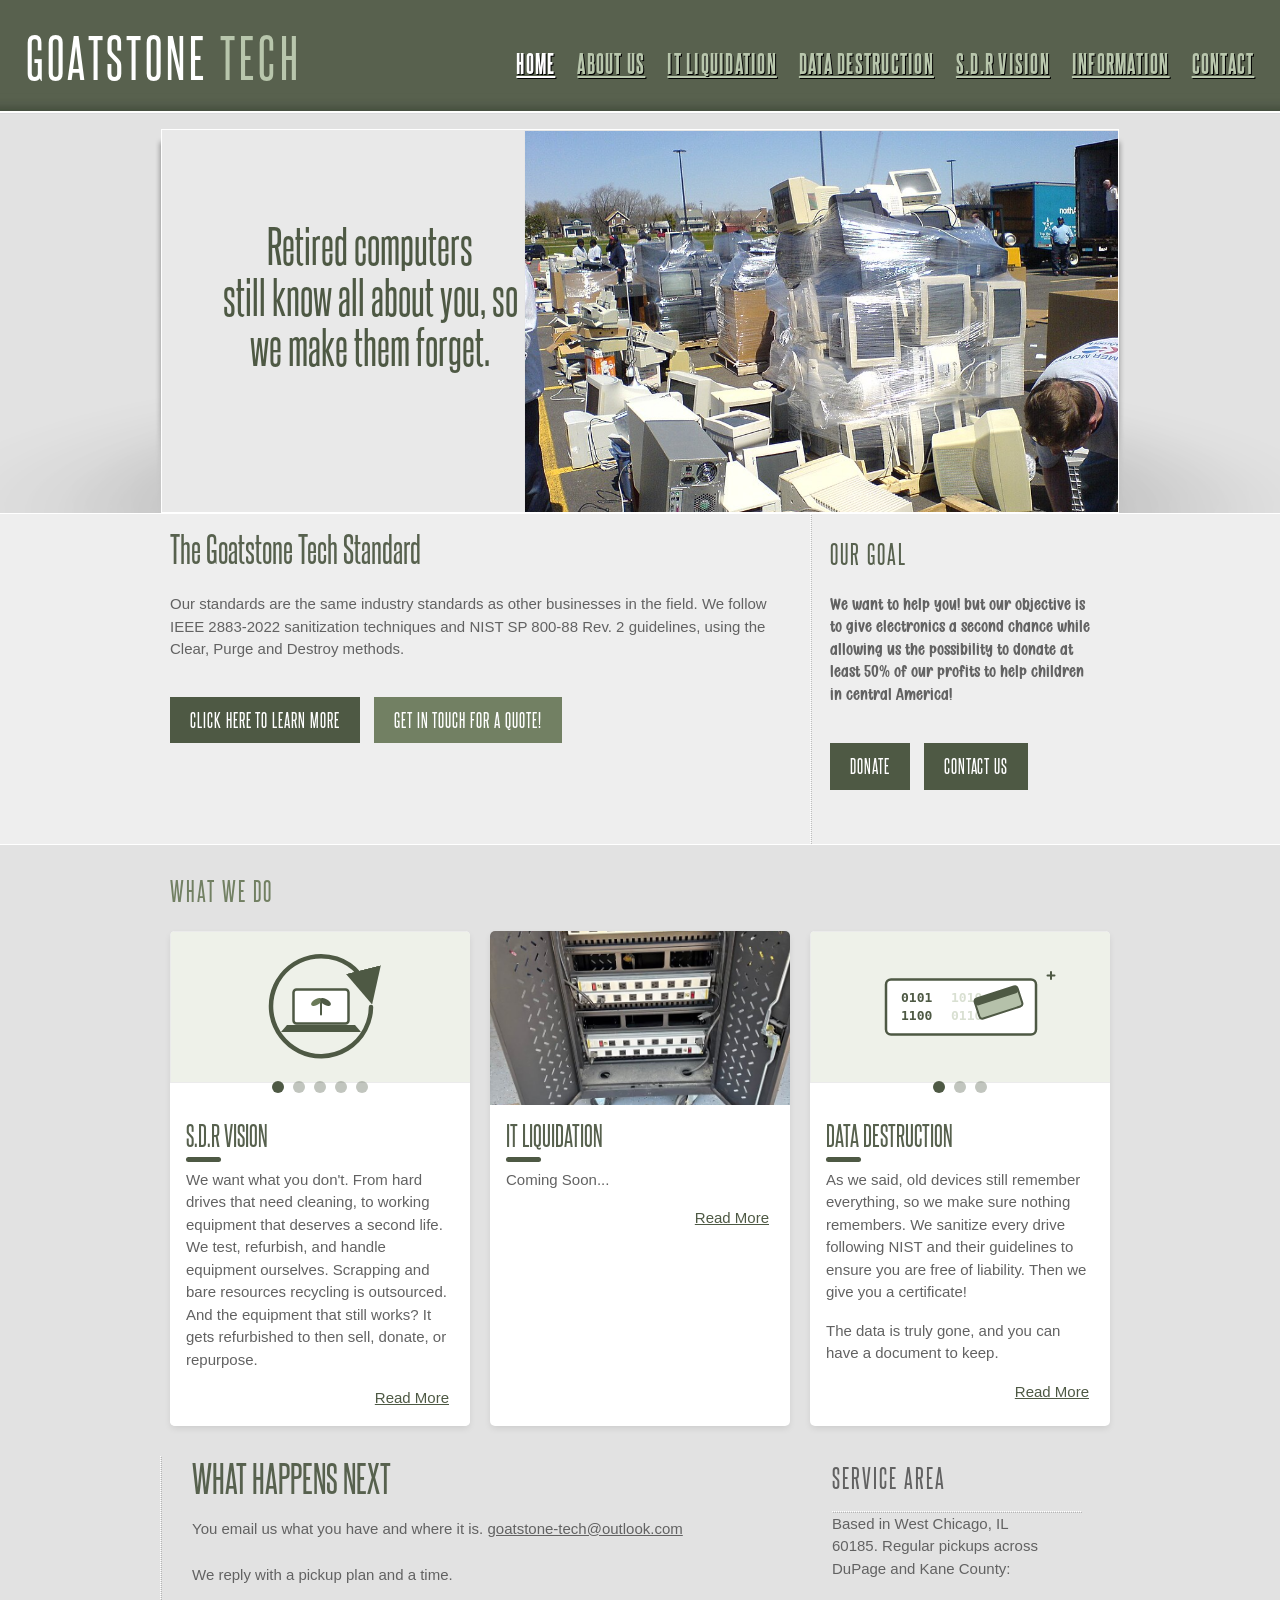
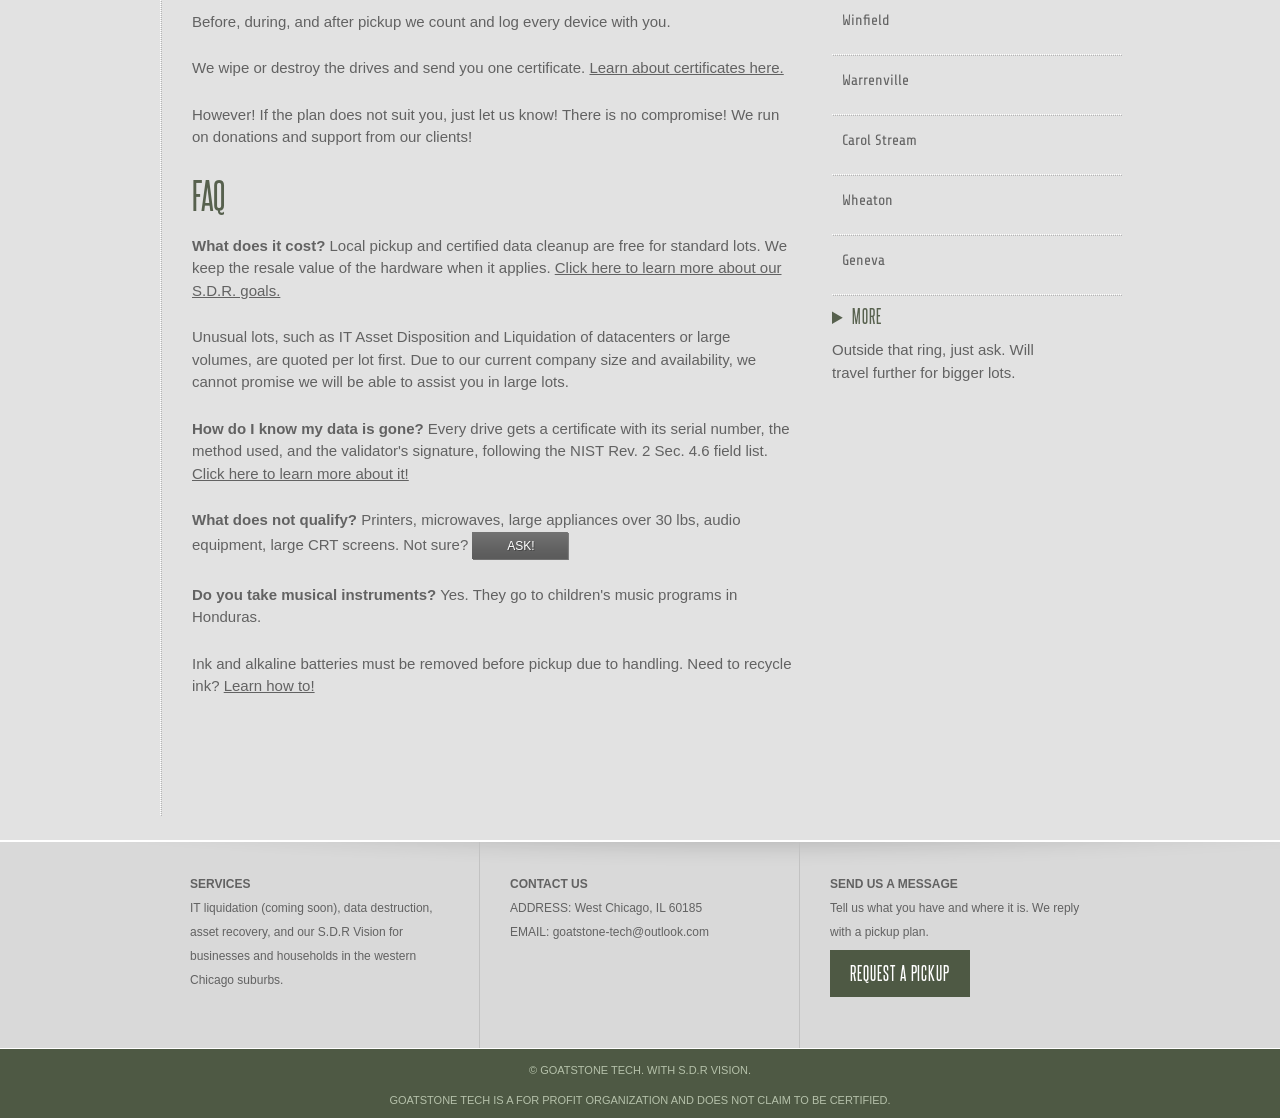
<file: index.html>
<!DOCTYPE HTML>
<html>
<head>
<meta charset="UTF-8">
<meta name="viewport" content="width=device-width, initial-scale=1">
<title>GOATSTONE TECH; free e-waste pickup and data destruction, West Chicago IL</title>
<link rel="stylesheet" href="assets/lawfirm.css" type="text/css">
<script src="assets/carousel.js" defer></script>
  <script src="assets/site.js" defer></script>
</head>
<body>
<div id="header">
  <div class="clearfix">
    <div class="logo"><a href="index.html">GOATSTONE <span>TECH</span></a></div>
    <ul class="navigation">
			<li class="active">
				<a href="index.html">Home</a>
			</li>
			<li>
				<a href="about-us.html">About Us</a>
			</li>
			<li>
				<a href="it-liquidation.html">IT Liquidation</a>
			</li>
			<li>
				<a href="data-destruction.html">Data Destruction</a>
			</li>
			<li>
				<a href="sdrvision.html">S.D.R Vision</a>
			</li>
			<li>
				<a href="information.html">Information</a>
			</li>
			<li>
				<a href="contact.html">Contact</a>
			</li>
    </ul>
  </div>
</div>
<div id="contents">
<div id="adbox">
  <div class="clearfix">
    <div class="carousel hero-carousel">
      <div class="slide active"><img src="assets/img/pile.jpg" alt="A pile of retired electronics awaiting pickup" height="382" width="594"></div>
      <div class="slide"><img src="assets/img/hdd.jpg" alt="Hard drives ready for certified data destruction" height="382" width="594"></div>
      <div class="slide"><img src="assets/img/ssd.jpg" alt="Solid state drives sanitized to NIST Rev. 2" height="382" width="594"></div>
      <div class="slide"><img src="assets/img/laptop.jpg" alt="Laptops tested and prepared for reuse" height="382" width="594"></div>
      <div class="slide"><img src="assets/img/recycle_bins.jpg" alt="Electronics sorted for responsible recycling" height="382" width="594"></div>
    </div>
    <div class="detail">
      <h1>Retired computers<br> still know all about you, so<br> we make them forget.</h1>
    </div>
  </div>
</div>
<div class="highlight">
  <div class="clearfix">
    <div class="testimonial">
      <h2>Our goal</h2>
      <p>We want to help you! but our objective is to give electronics a second chance while allowing us the possibility to donate at least 50% of our profits to help children in central America!</p>
      <p><a class="btn" href="donate.html">Donate</a> <a class="btn" href="contact.html">Contact us</a></p>
    </div>
    <h1>The Goatstone Tech Standard</h1>
    <p>Our standards are the same industry standards as other businesses in the field. We follow IEEE 2883-2022 sanitization techniques and NIST SP 800-88 Rev. 2 guidelines, using the Clear, Purge and Destroy methods.</p>
    <a class="btn" href="certificate-of-data-destruction.html">Click here to learn more</a>
    <a class="btn btn-light" href="contact.html">Get in touch for a quote!</a>
  </div>
</div>
<div class="featured">
  <h2>What We Do</h2>
  <div class="featured-cards">
    <article class="blog-card">
      <div class="meta">
        <div class="photo-carousel">
          <div class="carousel__track">
            <div class="carousel__slide"><img src="assets/img/sdr-loop.svg" alt="A laptop inside a circular arrow loop"></div>
            <div class="carousel__slide"><img src="assets/img/sdr-pillars.svg" alt="Sell, Donate, Reuse tiles"></div>
            <div class="carousel__slide"><img src="assets/img/sdr-sprout.svg" alt="A laptop with a plant growing from it"></div>
            <div class="carousel__slide"><img src="assets/img/sdr-gift.svg" alt="A heart rising from an open gift box"></div>
            <div class="carousel__slide"><img src="assets/img/sdr-before-after.svg" alt="An old laptop becomes a refurbished one"></div>
          </div>
          <button class="carousel__control carousel__control--backward" type="button" aria-label="Previous illustration"></button>
          <button class="carousel__control carousel__control--forward" type="button" aria-label="Next illustration"></button>
          <div class="carousel__indicators">
            <button class="carousel__indicator" type="button" aria-label="Illustration 1"></button>
            <button class="carousel__indicator" type="button" aria-label="Illustration 2"></button>
            <button class="carousel__indicator" type="button" aria-label="Illustration 3"></button>
            <button class="carousel__indicator" type="button" aria-label="Illustration 4"></button>
            <button class="carousel__indicator" type="button" aria-label="Illustration 5"></button>
          </div>
        </div>
      </div>
      <div class="description">
        <h1>S.D.R Vision</h1>
        <p>We want what you don't. From hard drives that need cleaning, to working equipment that deserves a second life. We test, refurbish, and handle equipment ourselves. Scrapping and bare resources recycling is outsourced. And the equipment that still works? It gets refurbished to then sell, donate, or repurpose.</p>
        <p class="read-more"><a href="sell-donate-reuse.html">Read More</a></p>
      </div>
    </article>
    <article class="blog-card">
      <div class="meta">
        <div class="photo" style="background-image:url(assets/img/charging-cart.jpg)"></div>
      </div>
      <div class="description">
        <h1>IT Liquidation</h1>
        <p>Coming Soon...</p>
        <p class="read-more"><a href="it-liquidation.html">Read More</a></p>
      </div>
    </article>
    <article class="blog-card">
      <div class="meta">
        <div class="photo-carousel">
          <div class="carousel__track">
            <div class="carousel__slide"><img src="assets/img/dd-erase.svg" alt="An eraser wiping binary data off a drive"></div>
            <div class="carousel__slide"><img src="assets/img/dd-certificate.svg" alt="A certificate with a seal next to a drive"></div>
            <div class="carousel__slide"><img src="assets/img/dd-methods.svg" alt="Three tiles for Clear, Purge, Destroy"></div>
          </div>
          <button class="carousel__control carousel__control--backward" type="button" aria-label="Previous illustration"></button>
          <button class="carousel__control carousel__control--forward" type="button" aria-label="Next illustration"></button>
          <div class="carousel__indicators">
            <button class="carousel__indicator" type="button" aria-label="Illustration 1"></button>
            <button class="carousel__indicator" type="button" aria-label="Illustration 2"></button>
            <button class="carousel__indicator" type="button" aria-label="Illustration 3"></button>
          </div>
        </div>
      </div>
      <div class="description">
        <h1>Data Destruction</h1>
        <p>As we said, old devices still remember everything, so we make sure nothing remembers. We sanitize every drive following NIST and their guidelines to ensure you are free of liability. Then we give you a certificate!</p>
        <p>The data is truly gone, and you can have a document to keep.</p>
        <p class="read-more"><a href="certificate-of-data-destruction.html">Read More</a></p>
      </div>
    </article>
  </div>
</div>
<div class="clearfix">
  <div class="main">
    <h1>What Happens Next</h1>
    <p>You email us what you have and where it is. <a href="contact.html">goatstone-tech@outlook.com</a></p>
    <p>We reply with a pickup plan and a time.</p>
    <p>Before, during, and after pickup we count and log every device with you.</p>
    <p>We wipe or destroy the drives and send you one certificate. <a href="certificate-of-data-destruction.html">Learn about certificates here.</a></p>
    <p>However! If the plan does not suit you, just let us know! There is no compromise! We run on donations and support from our clients!</p>
    <h1>FAQ</h1>
    <p><b>What does it cost?</b> Local pickup and certified data cleanup are free for standard lots. We keep the resale value of the hardware when it applies. <a href="sell-donate-reuse.html">Click here to learn more about our S.D.R. goals.</a></p>
    <p>Unusual lots, such as IT Asset Disposition and Liquidation of datacenters or large volumes, are quoted per lot first. Due to our current company size and availability, we cannot promise we will be able to assist you in large lots.</p>
    <p><b>How do I know my data is gone?</b> Every drive gets a certificate with its serial number, the method used, and the validator's signature, following the NIST Rev. 2 Sec. 4.6 field list. <a href="certificate-of-data-destruction.html">Click here to learn more about it!</a></p>
    <p><b>What does not qualify?</b> Printers, microwaves, large appliances over 30 lbs, audio equipment, large CRT screens. Not sure? <a class="ask-btn" href="contact.html">Ask!</a></p>
    <p><b>Do you take musical instruments?</b> Yes. They go to children's music programs in Honduras.</p>
    <p>Ink and alkaline batteries must be removed before pickup due to handling. Need to recycle ink? <a href="ink-recycling.html">Learn how to!</a></p>
  </div>
  <div class="sidebar">
    <div class="service-area">
      <h2>Service Area</h2>
      <p>Based in West Chicago, IL 60185. Regular pickups across DuPage and Kane County:</p>
      <ul class="service-list">
        <li>Winfield</li>
        <li>Warrenville</li>
        <li>Carol Stream</li>
        <li>Wheaton</li>
        <li>Geneva</li>
      </ul>
      <details class="more-list">
        <summary>More</summary>
        <ul>
          <li>Batavia</li>
          <li>St. Charles</li>
          <li>Glen Ellyn</li>
          <li>Bartlett</li>
          <li>Hanover Park</li>
          <li>Naperville</li>
          <li>Lombard</li>
          <li>Aurora</li>
          <li>Addison</li>
          <li>Downers Grove</li>
          <li>Elgin</li>
        </ul>
        <p><a class="btn" href="contact.html">Not named? Ask!</a></p>
      </details>
      <p>Outside that ring, just ask. Will travel further for bigger lots.</p>
    </div>
  </div>
</div>
</div>
<div id="footer">
  <div class="clearfix">
    <div class="section">
      <h4>Services</h4>
      <p>IT liquidation (coming soon), data destruction, asset recovery, and our S.D.R Vision for businesses and households in the western Chicago suburbs.</p>
    </div>
    <div class="section contact">
      <h4>Contact Us</h4>
      <p><span>Address:</span> West Chicago, IL 60185</p>
      <p><span>Email:</span> goatstone-tech@outlook.com</p>
    </div>
    <div class="section">
      <h4>Send Us a Message</h4>
      <p>Tell us what you have and where it is. We reply with a pickup plan.</p>
      <a href="contact.html" class="btn">Request a pickup</a>
    </div>
  </div>
  <div id="footnote">
    <div class="clearfix">
      <p>&copy; Goatstone Tech. With S.D.R Vision.<br>Goatstone Tech is a for profit organization and does not claim to be certified.</p>
    </div>
  </div>
</div>
</body>
</html>
</file>
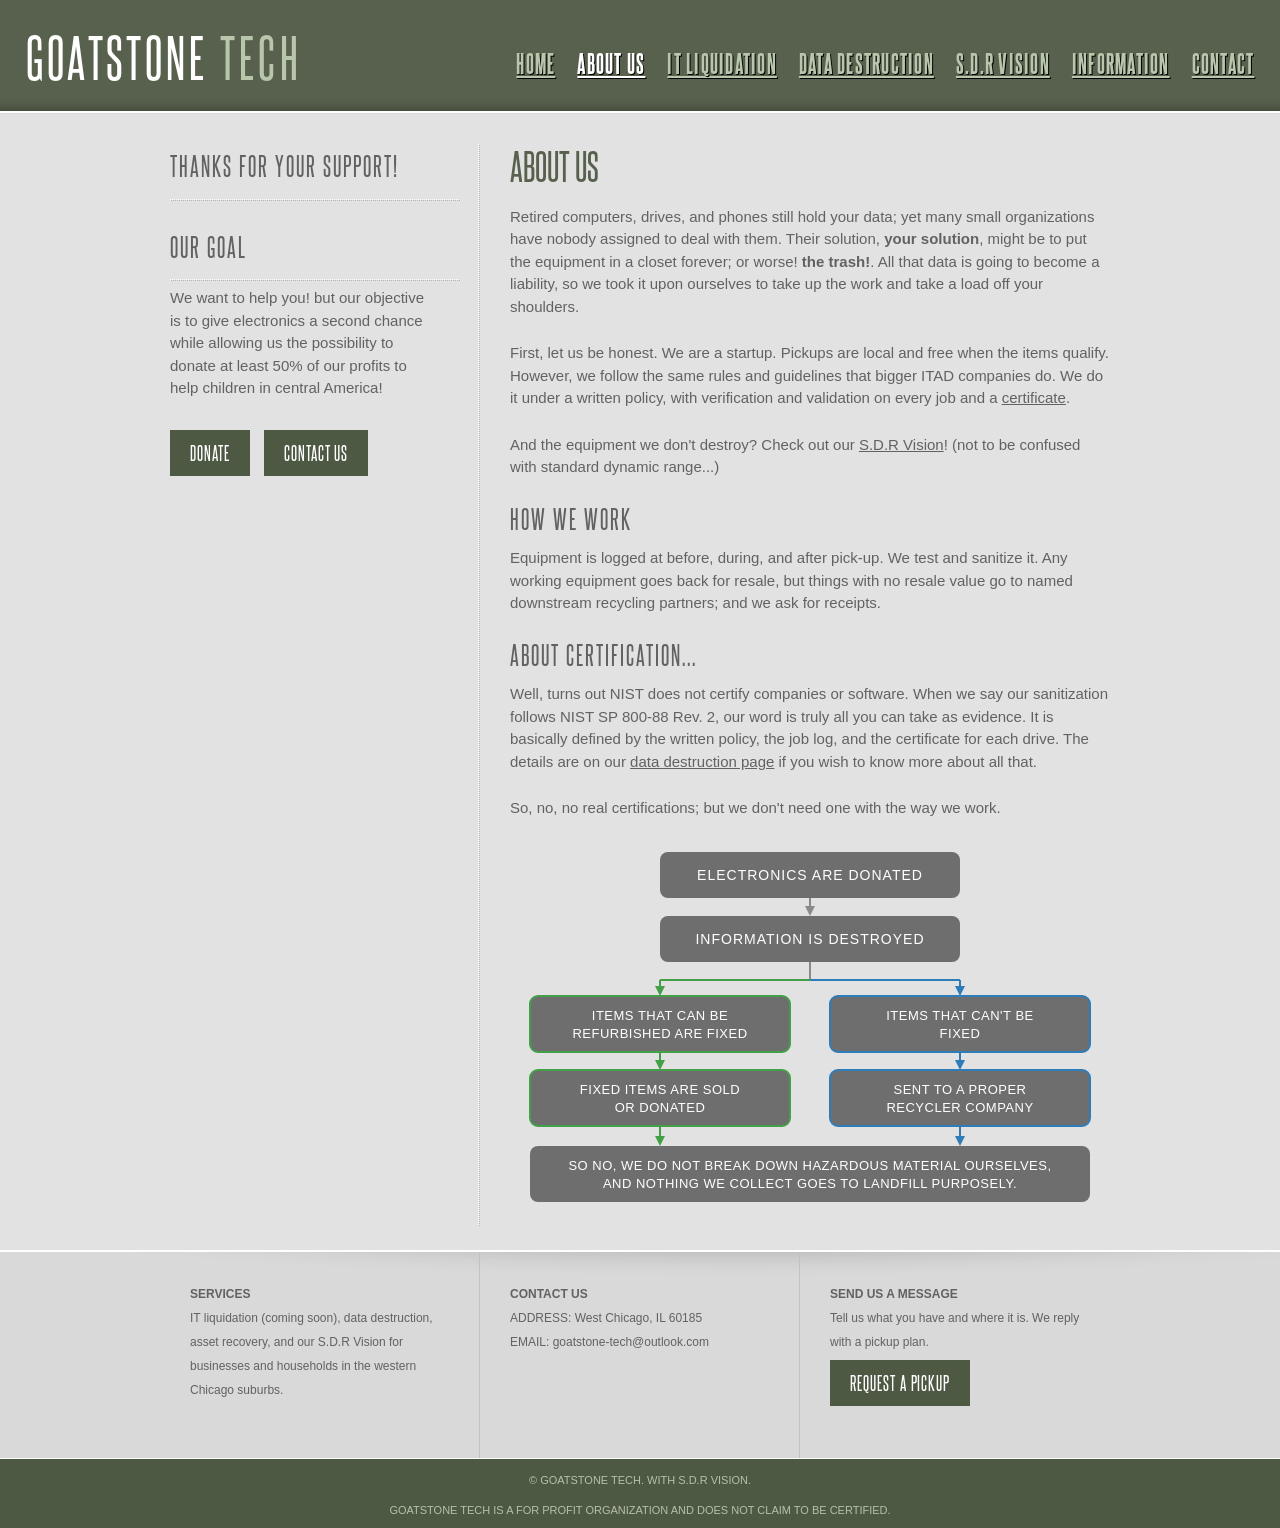
<file: about-us.html>
<!DOCTYPE HTML>
<html>
<head>
<meta charset="UTF-8">
<meta name="viewport" content="width=device-width, initial-scale=1">
<title>About us; GOATSTONE TECH</title>
<link rel="stylesheet" href="assets/lawfirm.css" type="text/css">
  <script src="assets/site.js" defer></script>
</head>
<body>
<div id="header">
  <div class="clearfix">
    <div class="logo"><a href="index.html">GOATSTONE <span>TECH</span></a></div>
    <ul class="navigation">
			<li>
				<a href="index.html">Home</a>
			</li>
			<li class="active">
				<a href="about-us.html">About Us</a>
			</li>
			<li>
				<a href="it-liquidation.html">IT Liquidation</a>
			</li>
			<li>
				<a href="data-destruction.html">Data Destruction</a>
			</li>
			<li>
				<a href="sdrvision.html">S.D.R Vision</a>
			</li>
			<li>
				<a href="information.html">Information</a>
			</li>
			<li>
				<a href="contact.html">Contact</a>
			</li>
    </ul>
  </div>
</div>
<div id="contents">
<div class="clearfix">
<div class="sidebar">
  <div>
    <h2>Thanks for your support!</h2>
  </div>
  <div>
    <h2>Our goal</h2>
    <p>We want to help you! but our objective is to give electronics a second chance while allowing us the possibility to donate at least 50% of our profits to help children in central America!</p>
    <p><a class="btn" href="donate.html">Donate</a> <a class="btn" href="contact.html">Contact us</a></p>
  </div>
</div>
<div class="main">
<h1>About Us</h1>
<p>Retired computers, drives, and phones still hold your data; yet many small organizations have nobody assigned to deal with them. Their solution, <b>your solution</b>, might be to put the equipment in a closet forever; or worse! <b>the trash!</b>. All that data is going to become a liability, so we took it upon ourselves to take up the work and take a load off your shoulders.</p>
<p>First, let us be honest. We are a startup. Pickups are local and free when the items qualify. However, we follow the same rules and guidelines that bigger ITAD companies do. We do it under a written policy, with verification and validation on every job and a <a href="certificate-of-data-destruction.html">certificate</a>.</p>
<p>And the equipment we don't destroy? Check out our <a href="sdrvision.html">S.D.R Vision</a>! (not to be confused with standard dynamic range...)</p>
<h2>How we work</h2>
<p>Equipment is logged at before, during, and after pick-up. We test and sanitize it. Any working equipment goes back for resale, but things with no resale value go to named downstream recycling partners; and we ask for receipts.</p>
<h2>About certification...</h2>
<p>Well, turns out NIST does not certify companies or software. When we say our sanitization follows NIST SP 800-88 Rev. 2, our word is truly all you can take as evidence. It is basically defined by the written policy, the job log, and the certificate for each drive. The details are on our <a href="data-destruction.html">data destruction page</a> if you wish to know more about all that.</p>
<p>So, no, no real certifications; but we don't need one with the way we work.</p>
<svg class="concept-map" viewBox="0 0 600 358" role="img" aria-label="Concept map: electronics are donated, information is destroyed, items that can be refurbished are fixed and then sold or donated, items that cannot be fixed go to a proper recycler. So no, we do not break down hazardous material ourselves, and nothing we collect goes to landfill purposely.">
  <defs>
    <marker id="arrow-gray" markerWidth="10" markerHeight="10" refX="8" refY="5" orient="auto" markerUnits="userSpaceOnUse">
      <path d="M0,0 L10,5 L0,10 z" fill="#8a8a8a"/>
    </marker>
    <marker id="arrow-green" markerWidth="10" markerHeight="10" refX="8" refY="5" orient="auto" markerUnits="userSpaceOnUse">
      <path d="M0,0 L10,5 L0,10 z" fill="#43a047"/>
    </marker>
    <marker id="arrow-blue" markerWidth="10" markerHeight="10" refX="8" refY="5" orient="auto" markerUnits="userSpaceOnUse">
      <path d="M0,0 L10,5 L0,10 z" fill="#2e7cb8"/>
    </marker>
  </defs>
  <rect x="150" y="8" width="300" height="46" rx="8" fill="#6e6e6e"/>
  <text x="300" y="36" text-anchor="middle" fill="#ffffff" font-family="Arial, Helvetica, sans-serif" font-size="14" letter-spacing="1">ELECTRONICS ARE DONATED</text>
  <line x1="300" y1="54" x2="300" y2="70" stroke="#8a8a8a" stroke-width="2" marker-end="url(#arrow-gray)"/>
  <rect x="150" y="72" width="300" height="46" rx="8" fill="#6e6e6e"/>
  <text x="300" y="100" text-anchor="middle" fill="#ffffff" font-family="Arial, Helvetica, sans-serif" font-size="14" letter-spacing="1">INFORMATION IS DESTROYED</text>
  <line x1="300" y1="118" x2="300" y2="136" stroke="#8a8a8a" stroke-width="2"/>
  <line x1="300" y1="136" x2="150" y2="136" stroke="#43a047" stroke-width="2"/>
  <line x1="150" y1="136" x2="150" y2="150" stroke="#43a047" stroke-width="2" marker-end="url(#arrow-green)"/>
  <line x1="300" y1="136" x2="450" y2="136" stroke="#2e7cb8" stroke-width="2"/>
  <line x1="450" y1="136" x2="450" y2="150" stroke="#2e7cb8" stroke-width="2" marker-end="url(#arrow-blue)"/>
  <rect x="20" y="152" width="260" height="56" rx="8" fill="#6e6e6e" stroke="#43a047" stroke-width="2"/>
  <text x="150" y="176" text-anchor="middle" fill="#ffffff" font-family="Arial, Helvetica, sans-serif" font-size="13" letter-spacing="0.5">ITEMS THAT CAN BE</text>
  <text x="150" y="194" text-anchor="middle" fill="#ffffff" font-family="Arial, Helvetica, sans-serif" font-size="13" letter-spacing="0.5">REFURBISHED ARE FIXED</text>
  <rect x="320" y="152" width="260" height="56" rx="8" fill="#6e6e6e" stroke="#2e7cb8" stroke-width="2"/>
  <text x="450" y="176" text-anchor="middle" fill="#ffffff" font-family="Arial, Helvetica, sans-serif" font-size="13" letter-spacing="0.5">ITEMS THAT CAN'T BE</text>
  <text x="450" y="194" text-anchor="middle" fill="#ffffff" font-family="Arial, Helvetica, sans-serif" font-size="13" letter-spacing="0.5">FIXED</text>
  <line x1="150" y1="208" x2="150" y2="224" stroke="#43a047" stroke-width="2" marker-end="url(#arrow-green)"/>
  <line x1="450" y1="208" x2="450" y2="224" stroke="#2e7cb8" stroke-width="2" marker-end="url(#arrow-blue)"/>
  <rect x="20" y="226" width="260" height="56" rx="8" fill="#6e6e6e" stroke="#43a047" stroke-width="2"/>
  <text x="150" y="250" text-anchor="middle" fill="#ffffff" font-family="Arial, Helvetica, sans-serif" font-size="13" letter-spacing="0.5">FIXED ITEMS ARE SOLD</text>
  <text x="150" y="268" text-anchor="middle" fill="#ffffff" font-family="Arial, Helvetica, sans-serif" font-size="13" letter-spacing="0.5">OR DONATED</text>
  <rect x="320" y="226" width="260" height="56" rx="8" fill="#6e6e6e" stroke="#2e7cb8" stroke-width="2"/>
  <text x="450" y="250" text-anchor="middle" fill="#ffffff" font-family="Arial, Helvetica, sans-serif" font-size="13" letter-spacing="0.5">SENT TO A PROPER</text>
  <text x="450" y="268" text-anchor="middle" fill="#ffffff" font-family="Arial, Helvetica, sans-serif" font-size="13" letter-spacing="0.5">RECYCLER COMPANY</text>
  <line x1="150" y1="282" x2="150" y2="300" stroke="#43a047" stroke-width="2" marker-end="url(#arrow-green)"/>
  <line x1="450" y1="282" x2="450" y2="300" stroke="#2e7cb8" stroke-width="2" marker-end="url(#arrow-blue)"/>
  <rect x="20" y="302" width="560" height="56" rx="8" fill="#6e6e6e"/>
  <text x="300" y="326" text-anchor="middle" fill="#ffffff" font-family="Arial, Helvetica, sans-serif" font-size="13" letter-spacing="0.5">SO NO, WE DO NOT BREAK DOWN HAZARDOUS MATERIAL OURSELVES,</text>
  <text x="300" y="344" text-anchor="middle" fill="#ffffff" font-family="Arial, Helvetica, sans-serif" font-size="13" letter-spacing="0.5">AND NOTHING WE COLLECT GOES TO LANDFILL PURPOSELY.</text>
</svg>
</div>
</div>
</div>
<div id="footer">
  <div class="clearfix">
    <div class="section">
      <h4>Services</h4>
      <p>IT liquidation (coming soon), data destruction, asset recovery, and our S.D.R Vision for businesses and households in the western Chicago suburbs.</p>
    </div>
    <div class="section contact">
      <h4>Contact Us</h4>
      <p><span>Address:</span> West Chicago, IL 60185</p>
      <p><span>Email:</span> goatstone-tech@outlook.com</p>
    </div>
    <div class="section">
      <h4>Send Us a Message</h4>
      <p>Tell us what you have and where it is. We reply with a pickup plan.</p>
      <a href="contact.html" class="btn">Request a pickup</a>
    </div>
  </div>
  <div id="footnote">
    <div class="clearfix">
      <p>&copy; Goatstone Tech. With S.D.R Vision.<br>Goatstone Tech is a for profit organization and does not claim to be certified.</p>
    </div>
  </div>
</div>
</body>
</html>
</file>
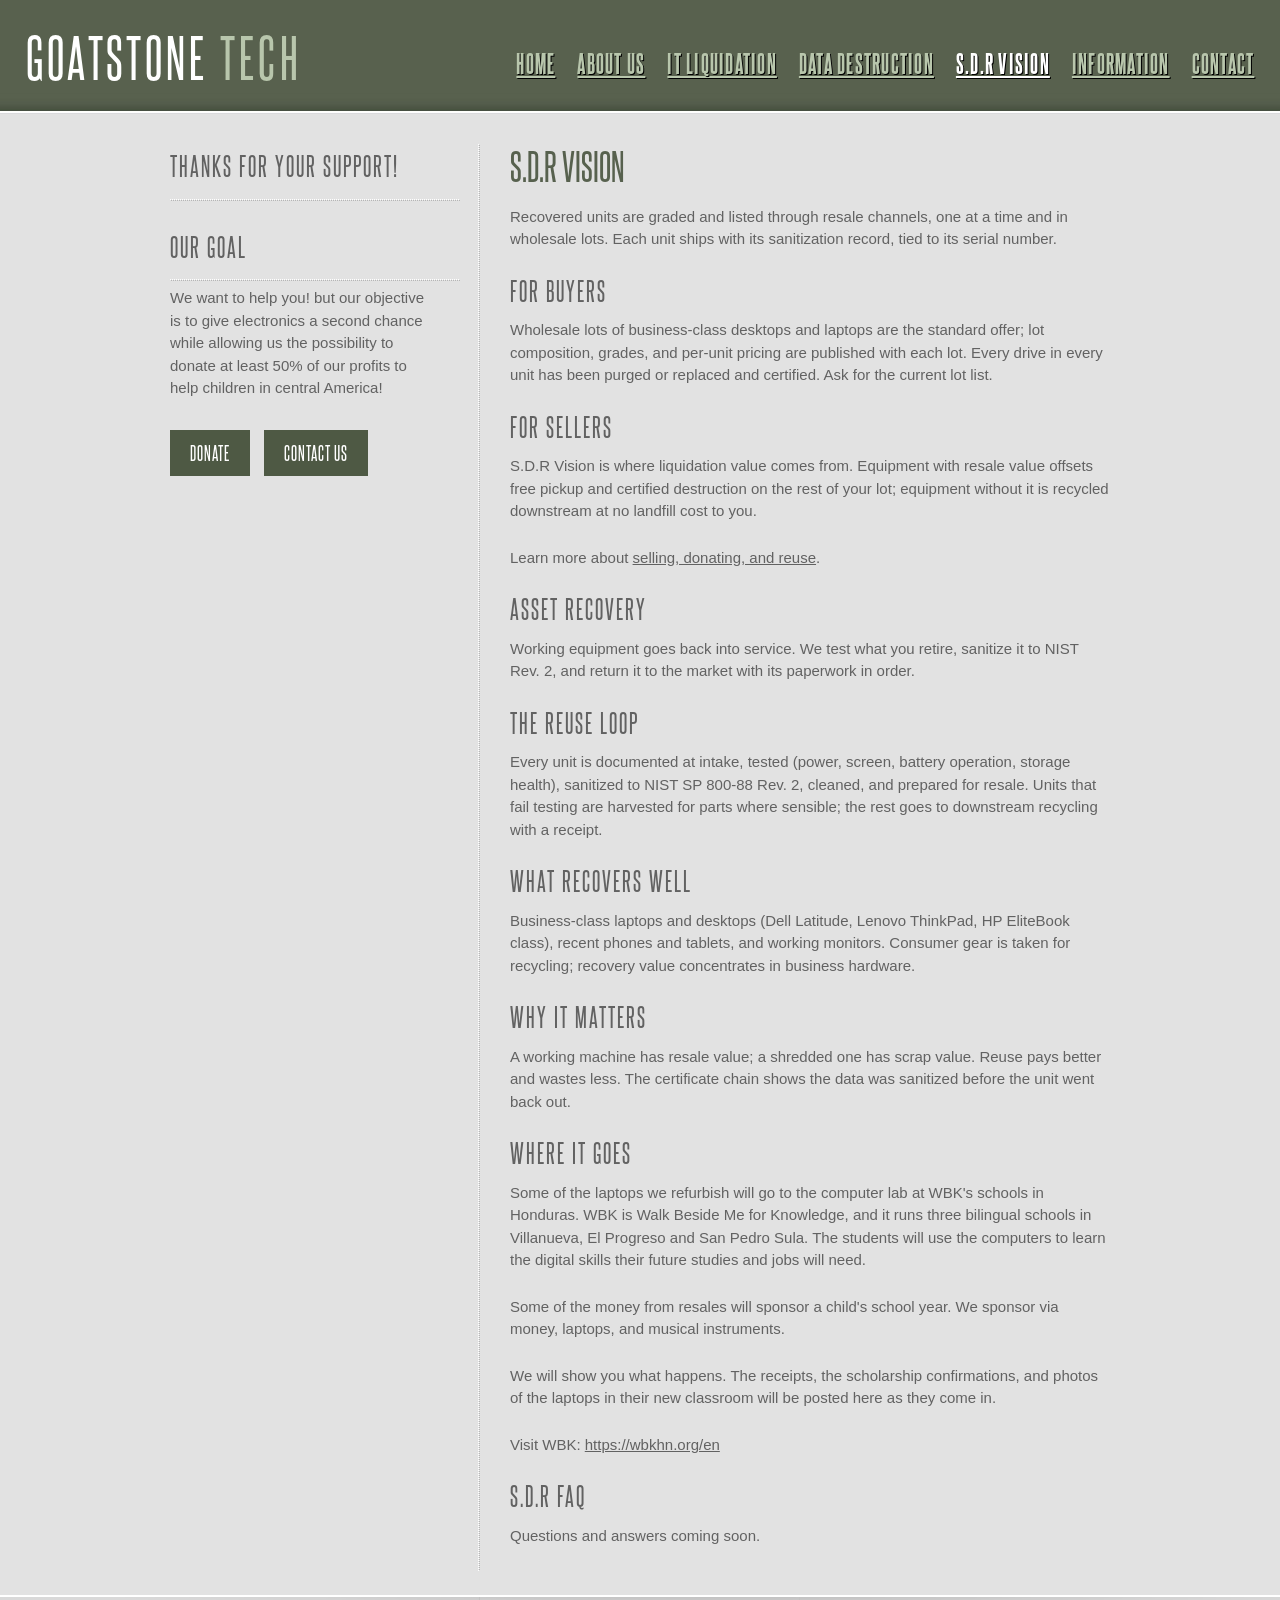
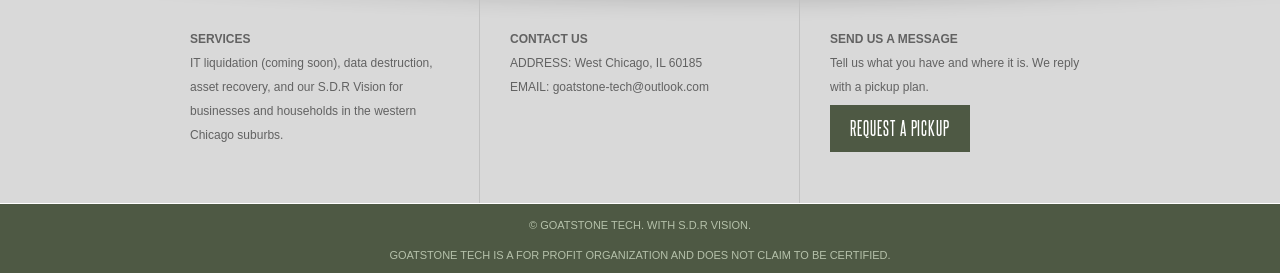
<file: asset-recovery.html>
<!DOCTYPE HTML>
<html>
<head>
<meta charset="UTF-8">
<meta name="viewport" content="width=device-width, initial-scale=1">
<title>S.D.R Vision; GOATSTONE TECH</title>
<meta http-equiv="refresh" content="0; url=sdrvision.html">
<link rel="canonical" href="sdrvision.html">
</head>
<body>
<p>Asset Recovery has merged into <a href="sdrvision.html">S.D.R Vision</a>.</p>
</body>
</html>
</file>
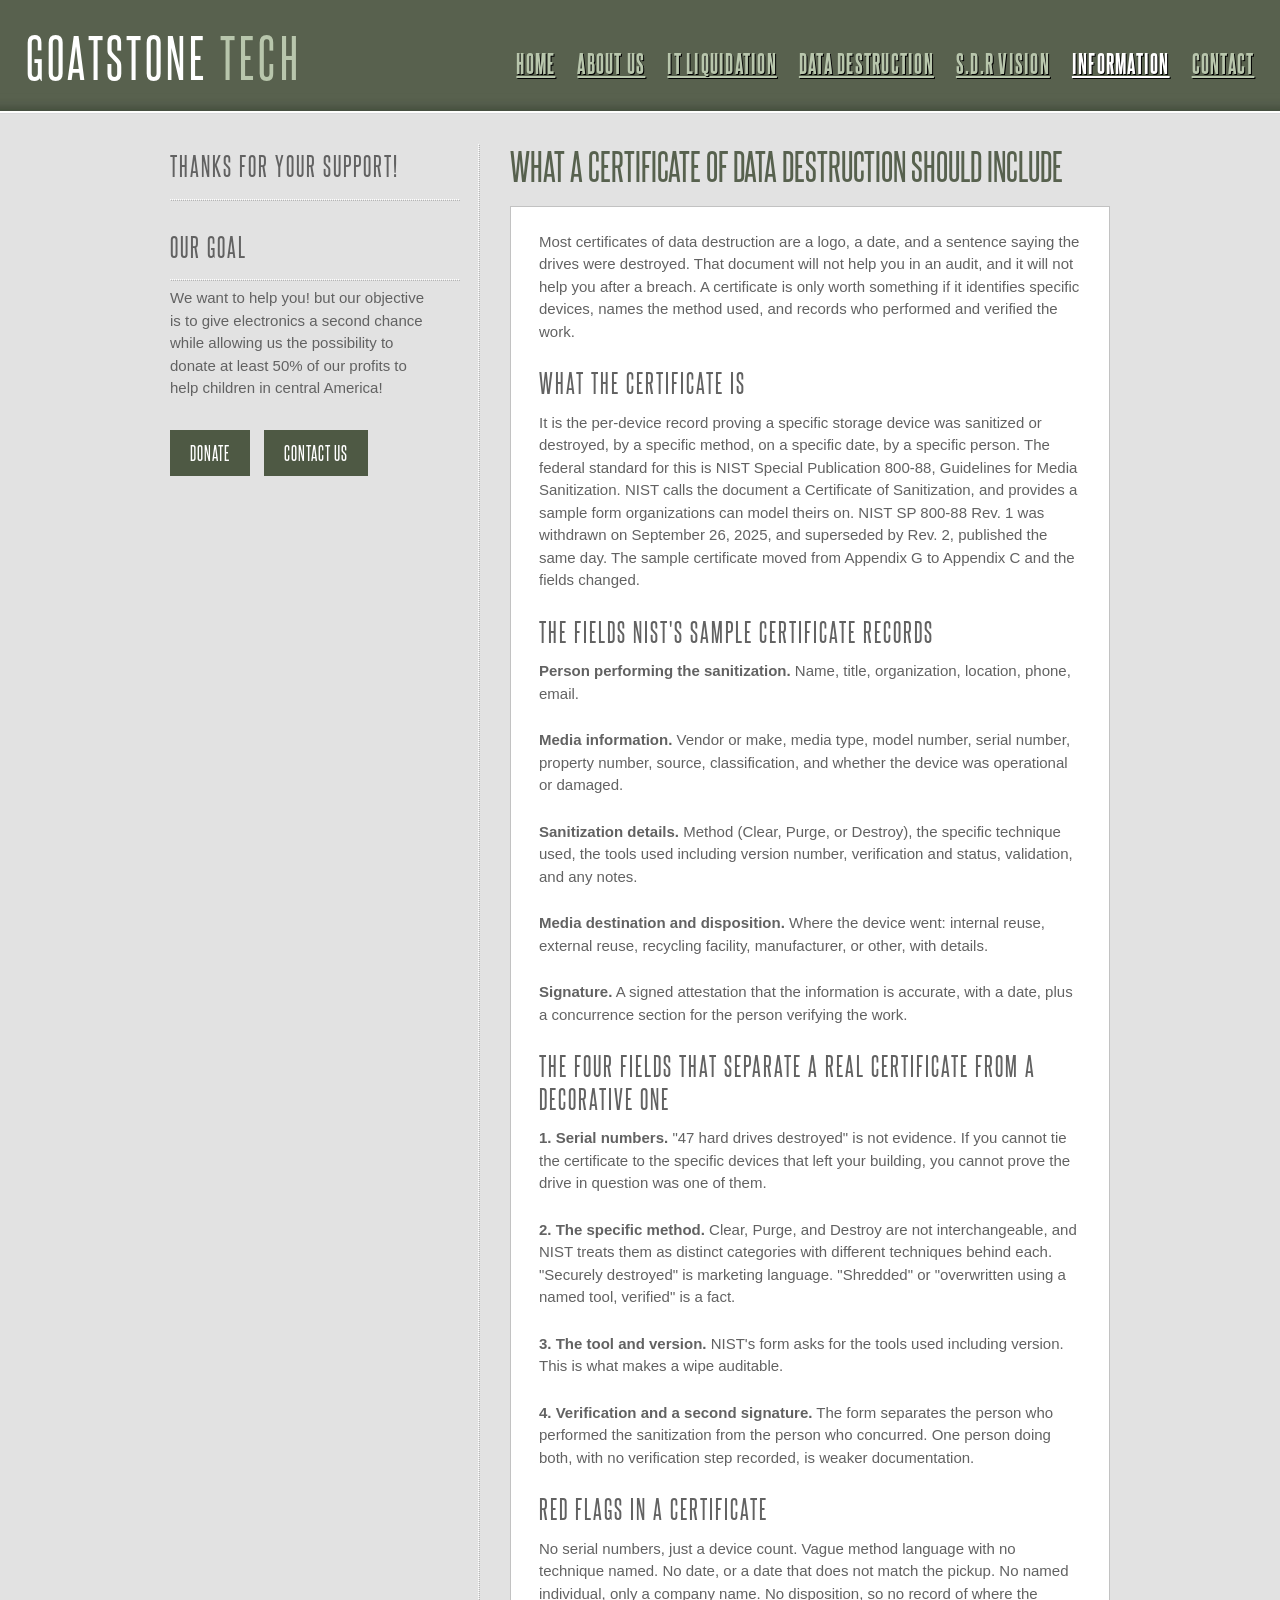
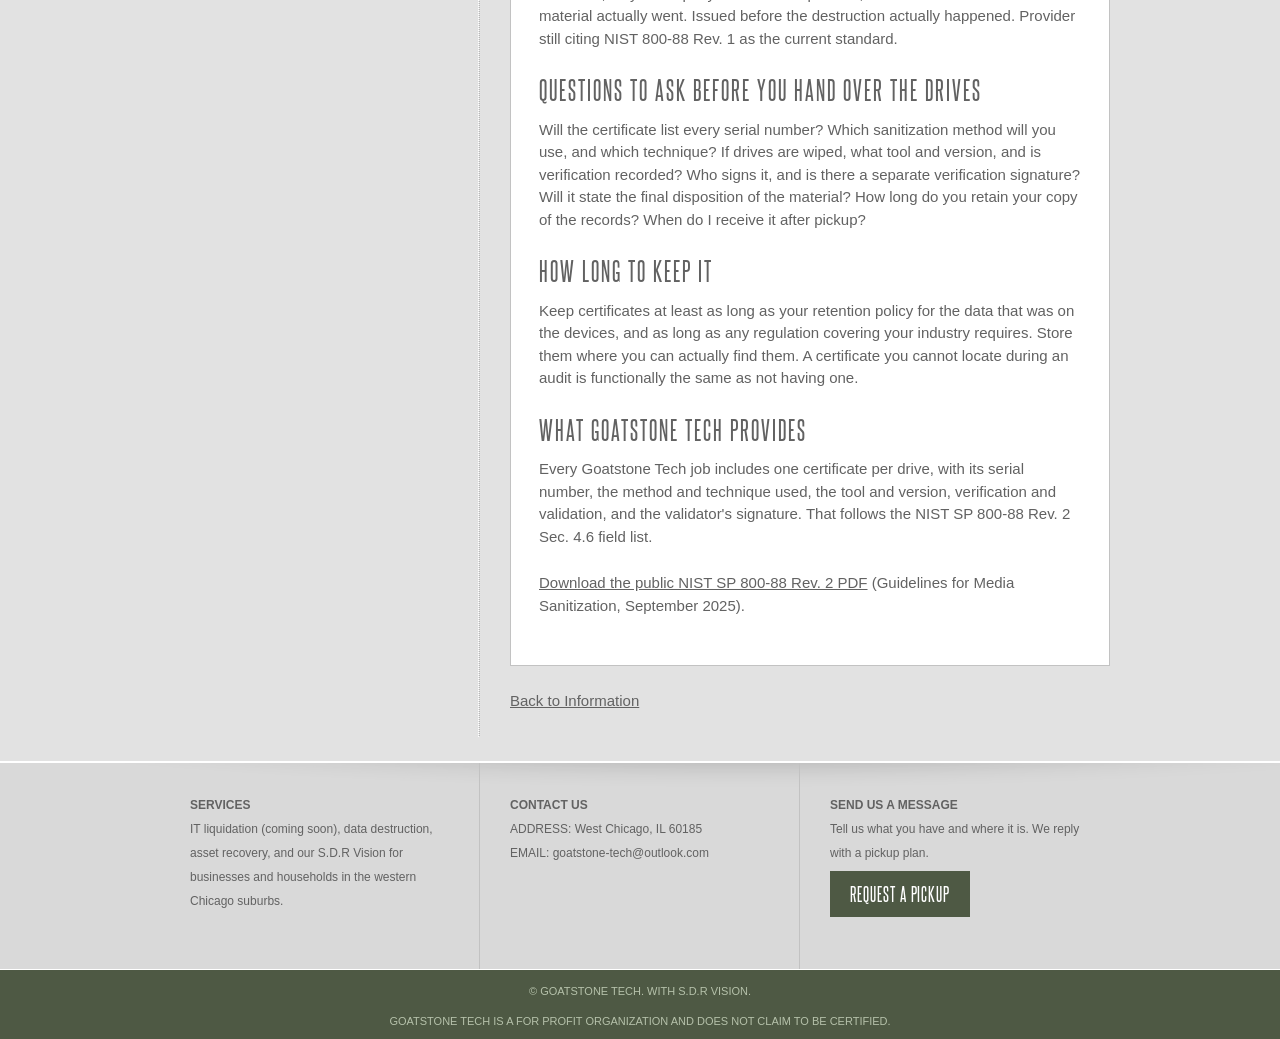
<file: certificate-of-data-destruction.html>
<!DOCTYPE HTML>
<html>
<head>
<meta charset="UTF-8">
<meta name="viewport" content="width=device-width, initial-scale=1">
<title>What a Certificate of Data Destruction Should Include; GOATSTONE TECH</title>
<link rel="stylesheet" href="assets/lawfirm.css" type="text/css">
  <script src="assets/site.js" defer></script>
</head>
<body>
<div id="header">
  <div class="clearfix">
    <div class="logo"><a href="index.html">GOATSTONE <span>TECH</span></a></div>
    <ul class="navigation">
			<li>
				<a href="index.html">Home</a>
			</li>
			<li>
				<a href="about-us.html">About Us</a>
			</li>
			<li>
				<a href="it-liquidation.html">IT Liquidation</a>
			</li>
			<li>
				<a href="data-destruction.html">Data Destruction</a>
			</li>
			<li>
				<a href="sdrvision.html">S.D.R Vision</a>
			</li>
			<li class="active">
				<a href="information.html">Information</a>
			</li>
			<li>
				<a href="contact.html">Contact</a>
			</li>
    </ul>
  </div>
</div>
<div id="contents">
<div class="clearfix">
<div class="sidebar">
  <div>
    <h2>Thanks for your support!</h2>
  </div>
  <div>
    <h2>Our goal</h2>
    <p>We want to help you! but our objective is to give electronics a second chance while allowing us the possibility to donate at least 50% of our profits to help children in central America!</p>
    <p><a class="btn" href="donate.html">Donate</a> <a class="btn" href="contact.html">Contact us</a></p>
  </div>
</div>
<div class="main">
<h1>What a Certificate of Data Destruction Should Include</h1>
<div class="info-card">
<p>Most certificates of data destruction are a logo, a date, and a sentence saying the drives were destroyed. That document will not help you in an audit, and it will not help you after a breach. A certificate is only worth something if it identifies specific devices, names the method used, and records who performed and verified the work.</p>
<h2>What the certificate is</h2>
<p>It is the per-device record proving a specific storage device was sanitized or destroyed, by a specific method, on a specific date, by a specific person. The federal standard for this is NIST Special Publication 800-88, Guidelines for Media Sanitization. NIST calls the document a Certificate of Sanitization, and provides a sample form organizations can model theirs on. NIST SP 800-88 Rev. 1 was withdrawn on September 26, 2025, and superseded by Rev. 2, published the same day. The sample certificate moved from Appendix G to Appendix C and the fields changed.</p>
<h2>The fields NIST's sample certificate records</h2>
<p><b>Person performing the sanitization.</b> Name, title, organization, location, phone, email.</p>
<p><b>Media information.</b> Vendor or make, media type, model number, serial number, property number, source, classification, and whether the device was operational or damaged.</p>
<p><b>Sanitization details.</b> Method (Clear, Purge, or Destroy), the specific technique used, the tools used including version number, verification and status, validation, and any notes.</p>
<p><b>Media destination and disposition.</b> Where the device went: internal reuse, external reuse, recycling facility, manufacturer, or other, with details.</p>
<p><b>Signature.</b> A signed attestation that the information is accurate, with a date, plus a concurrence section for the person verifying the work.</p>
<h2>The four fields that separate a real certificate from a decorative one</h2>
<p><b>1. Serial numbers.</b> "47 hard drives destroyed" is not evidence. If you cannot tie the certificate to the specific devices that left your building, you cannot prove the drive in question was one of them.</p>
<p><b>2. The specific method.</b> Clear, Purge, and Destroy are not interchangeable, and NIST treats them as distinct categories with different techniques behind each. "Securely destroyed" is marketing language. "Shredded" or "overwritten using a named tool, verified" is a fact.</p>
<p><b>3. The tool and version.</b> NIST's form asks for the tools used including version. This is what makes a wipe auditable.</p>
<p><b>4. Verification and a second signature.</b> The form separates the person who performed the sanitization from the person who concurred. One person doing both, with no verification step recorded, is weaker documentation.</p>
<h2>Red flags in a certificate</h2>
<p>No serial numbers, just a device count. Vague method language with no technique named. No date, or a date that does not match the pickup. No named individual, only a company name. No disposition, so no record of where the material actually went. Issued before the destruction actually happened. Provider still citing NIST 800-88 Rev. 1 as the current standard.</p>
<h2>Questions to ask before you hand over the drives</h2>
<p>Will the certificate list every serial number? Which sanitization method will you use, and which technique? If drives are wiped, what tool and version, and is verification recorded? Who signs it, and is there a separate verification signature? Will it state the final disposition of the material? How long do you retain your copy of the records? When do I receive it after pickup?</p>
<h2>How long to keep it</h2>
<p>Keep certificates at least as long as your retention policy for the data that was on the devices, and as long as any regulation covering your industry requires. Store them where you can actually find them. A certificate you cannot locate during an audit is functionally the same as not having one.</p>
<h2>What Goatstone Tech provides</h2>
<p>Every Goatstone Tech job includes one certificate per drive, with its serial number, the method and technique used, the tool and version, verification and validation, and the validator's signature. That follows the NIST SP 800-88 Rev. 2 Sec. 4.6 field list.</p>
<p><a href="assets/NIST.SP.800-88r2.pdf">Download the public NIST SP 800-88 Rev. 2 PDF</a> (Guidelines for Media Sanitization, September 2025).</p>
</div>
<p><a href="information.html">Back to Information</a></p>
</div>
</div>
</div>
<div id="footer">
  <div class="clearfix">
    <div class="section">
      <h4>Services</h4>
      <p>IT liquidation (coming soon), data destruction, asset recovery, and our S.D.R Vision for businesses and households in the western Chicago suburbs.</p>
    </div>
    <div class="section contact">
      <h4>Contact Us</h4>
      <p><span>Address:</span> West Chicago, IL 60185</p>
      <p><span>Email:</span> goatstone-tech@outlook.com</p>
    </div>
    <div class="section">
      <h4>Send Us a Message</h4>
      <p>Tell us what you have and where it is. We reply with a pickup plan.</p>
      <a href="contact.html" class="btn">Request a pickup</a>
    </div>
  </div>
  <div id="footnote">
    <div class="clearfix">
      <p>&copy; Goatstone Tech. With S.D.R Vision.<br>Goatstone Tech is a for profit organization and does not claim to be certified.</p>
    </div>
  </div>
</div>
</body>
</html>
</file>
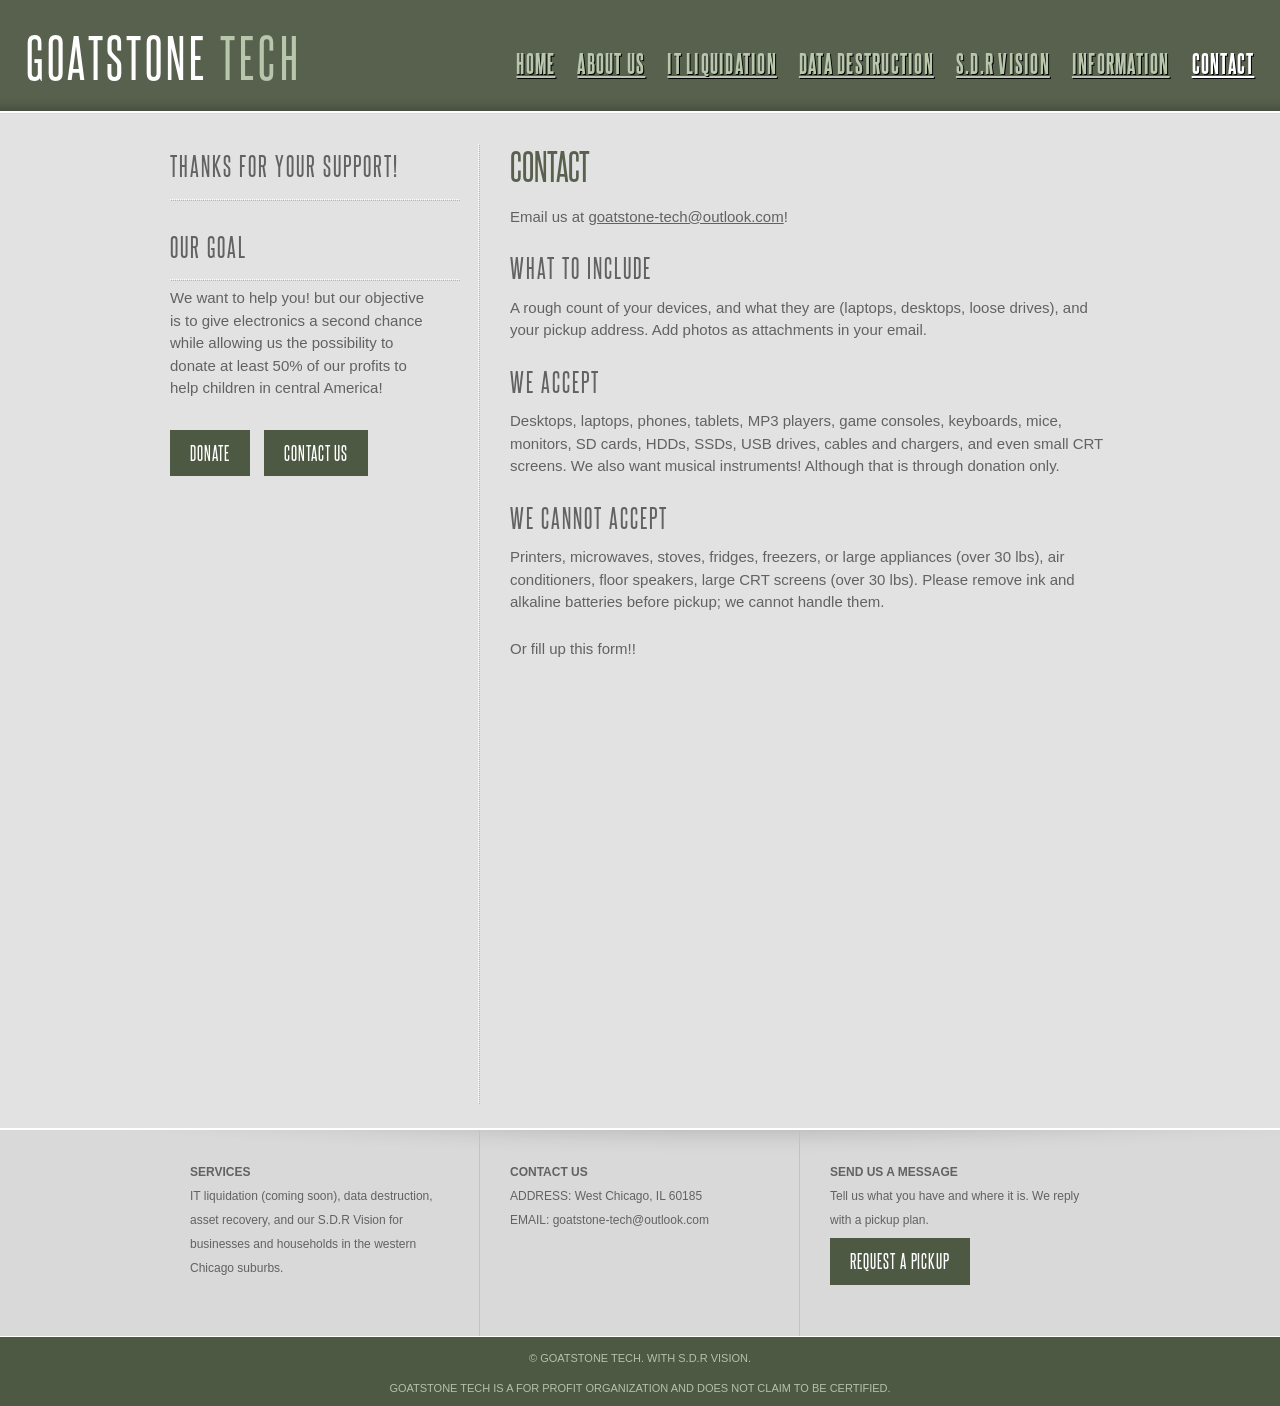
<file: contact.html>
<!DOCTYPE HTML>
<html>
<head>
<meta charset="UTF-8">
<meta name="viewport" content="width=device-width, initial-scale=1">
<title>Contact; GOATSTONE TECH</title>
<link rel="stylesheet" href="assets/lawfirm.css" type="text/css">
  <script src="assets/site.js?v=9" defer></script>
</head>
<body>
<div id="header">
  <div class="clearfix">
    <div class="logo"><a href="index.html">GOATSTONE <span>TECH</span></a></div>
    <ul class="navigation">
			<li>
				<a href="index.html">Home</a>
			</li>
			<li>
				<a href="about-us.html">About Us</a>
			</li>
			<li>
				<a href="it-liquidation.html">IT Liquidation</a>
			</li>
			<li>
				<a href="data-destruction.html">Data Destruction</a>
			</li>
			<li>
				<a href="sdrvision.html">S.D.R Vision</a>
			</li>
			<li>
				<a href="information.html">Information</a>
			</li>
			<li class="active">
				<a href="contact.html">Contact</a>
			</li>
    </ul>
  </div>
</div>
<div id="contents">
<div class="clearfix">
<div class="sidebar">
  <div>
    <h2>Thanks for your support!</h2>
  </div>
  <div>
    <h2>Our goal</h2>
    <p>We want to help you! but our objective is to give electronics a second chance while allowing us the possibility to donate at least 50% of our profits to help children in central America!</p>
    <p><a class="btn" href="donate.html">Donate</a> <a class="btn" href="contact.html">Contact us</a></p>
  </div>
</div>
<div class="main">
<h1>Contact</h1>
<p>Email us at <a href="mailto:goatstone-tech@outlook.com">goatstone-tech@outlook.com</a>!</p>
<h2>What to include</h2>
<p>A rough count of your devices, and what they are (laptops, desktops, loose drives), and your pickup address. Add photos as attachments in your email.</p>
<h2>We accept</h2>
<p>Desktops, laptops, phones, tablets, MP3 players, game consoles, keyboards, mice, monitors, SD cards, HDDs, SSDs, USB drives, cables and chargers, and even small CRT screens. We also want musical instruments! Although that is through donation only.</p>
<h2>We cannot accept</h2>
<p>Printers, microwaves, stoves, fridges, freezers, or large appliances (over 30 lbs), air conditioners, floor speakers, large CRT screens (over 30 lbs). Please remove ink and alkaline batteries before pickup; we cannot handle them.</p>
<p>Or fill up this form!!</p>
<iframe style="border:none;width:100%;" id="goatstone-tech-contact-pickup-request-ekckqc" src="https://opnform.com/forms/goatstone-tech-contact-pickup-request-ekckqc"></iframe>
<script src="https://opnform.com/widgets/opnform-sdk.min.js"></script>
</div>
</div>
</div>
<div id="footer">
  <div class="clearfix">
    <div class="section">
      <h4>Services</h4>
      <p>IT liquidation (coming soon), data destruction, asset recovery, and our S.D.R Vision for businesses and households in the western Chicago suburbs.</p>
    </div>
    <div class="section contact">
      <h4>Contact Us</h4>
      <p><span>Address:</span> West Chicago, IL 60185</p>
      <p><span>Email:</span> goatstone-tech@outlook.com</p>
    </div>
    <div class="section">
      <h4>Send Us a Message</h4>
      <p>Tell us what you have and where it is. We reply with a pickup plan.</p>
      <a href="contact.html" class="btn">Request a pickup</a>
    </div>
  </div>
  <div id="footnote">
    <div class="clearfix">
      <p>&copy; Goatstone Tech. With S.D.R Vision.<br>Goatstone Tech is a for profit organization and does not claim to be certified.</p>
    </div>
  </div>
</div>
</body>
</html>
</file>
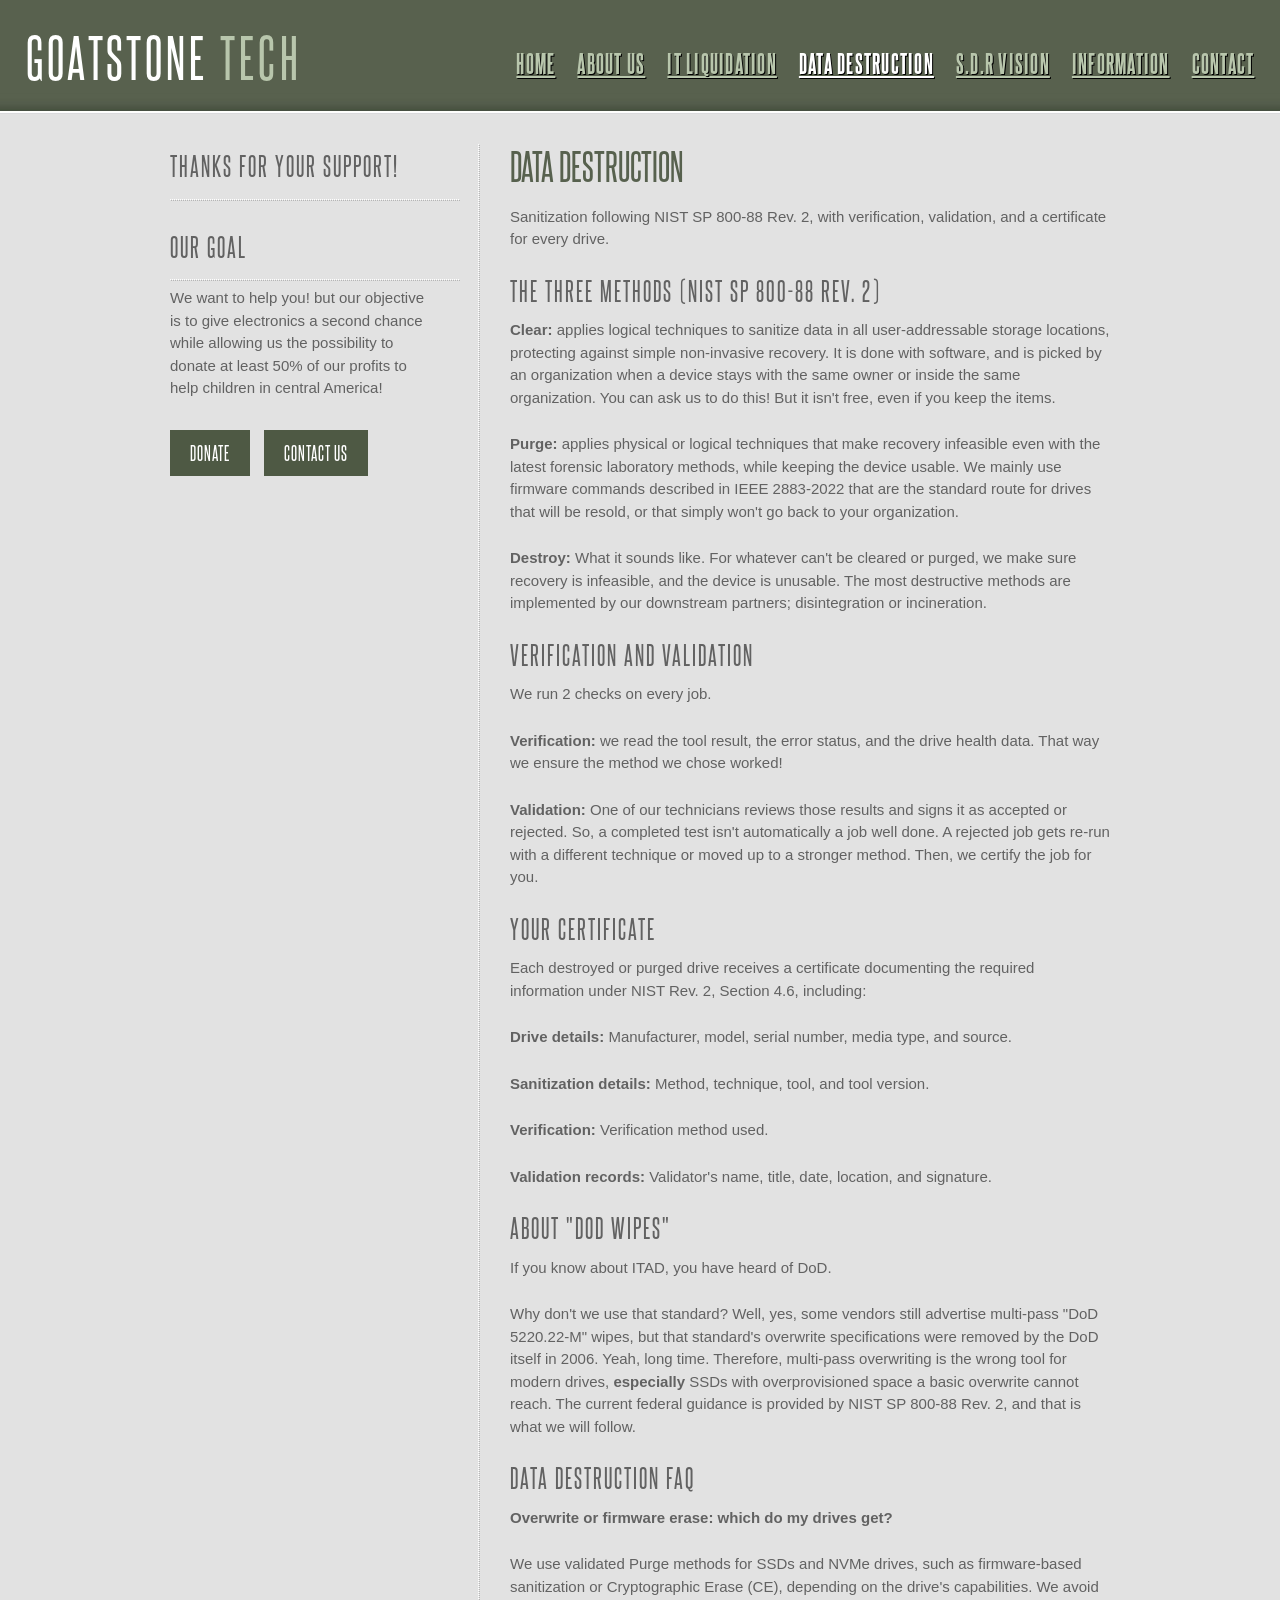
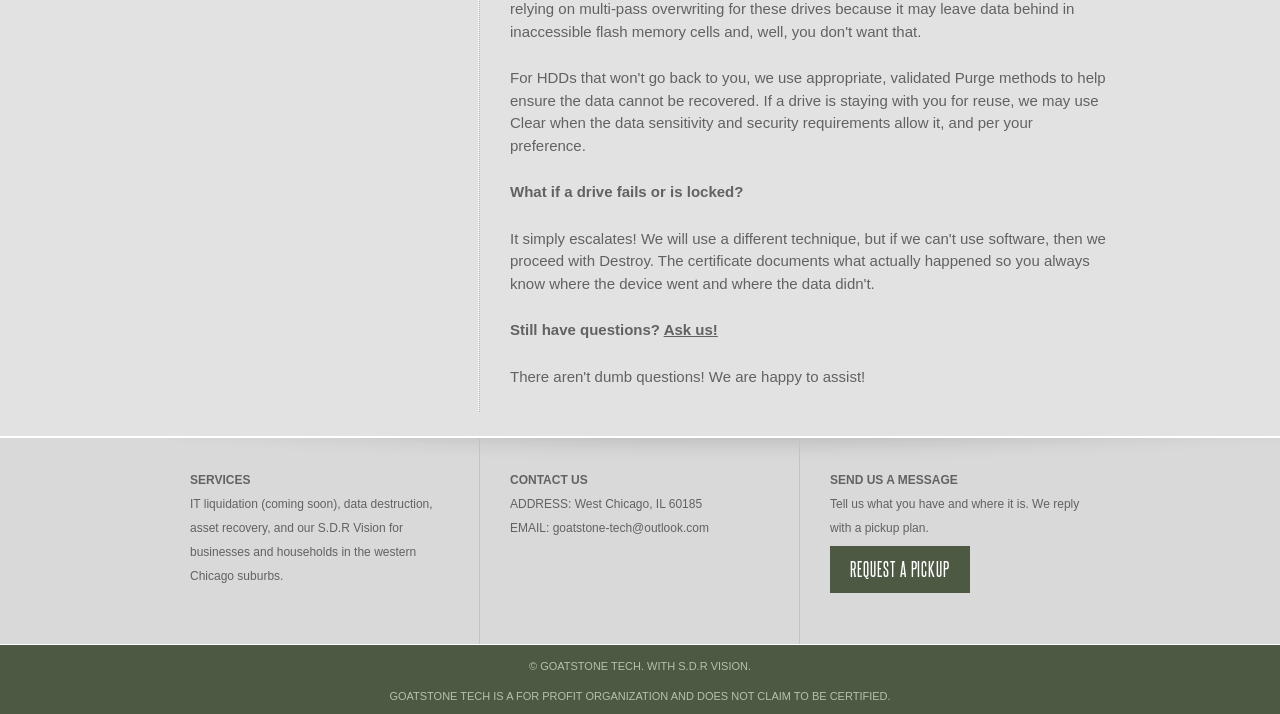
<file: data-destruction.html>
<!DOCTYPE HTML>
<html>
<head>
<meta charset="UTF-8">
<meta name="viewport" content="width=device-width, initial-scale=1">
<title>Data Destruction and NIST SP 800-88 Rev. 2; GOATSTONE TECH</title>
<link rel="stylesheet" href="assets/lawfirm.css" type="text/css">
  <script src="assets/site.js" defer></script>
</head>
<body>
<div id="header">
  <div class="clearfix">
    <div class="logo"><a href="index.html">GOATSTONE <span>TECH</span></a></div>
    <ul class="navigation">
			<li>
				<a href="index.html">Home</a>
			</li>
			<li>
				<a href="about-us.html">About Us</a>
			</li>
			<li>
				<a href="it-liquidation.html">IT Liquidation</a>
			</li>
			<li class="active">
				<a href="data-destruction.html">Data Destruction</a>
			</li>
			<li>
				<a href="sdrvision.html">S.D.R Vision</a>
			</li>
			<li>
				<a href="information.html">Information</a>
			</li>
			<li>
				<a href="contact.html">Contact</a>
			</li>
    </ul>
  </div>
</div>
<div id="contents">
<div class="clearfix">
<div class="sidebar">
  <div>
    <h2>Thanks for your support!</h2>
  </div>
  <div>
    <h2>Our goal</h2>
    <p>We want to help you! but our objective is to give electronics a second chance while allowing us the possibility to donate at least 50% of our profits to help children in central America!</p>
    <p><a class="btn" href="donate.html">Donate</a> <a class="btn" href="contact.html">Contact us</a></p>
  </div>
</div>
<div class="main">
<h1>Data Destruction</h1>
<p>Sanitization following NIST SP 800-88 Rev. 2, with verification, validation, and a certificate for every drive.</p>
<h2>The three methods (NIST SP 800-88 Rev. 2)</h2>
<p><b>Clear:</b> applies logical techniques to sanitize data in all user-addressable storage locations, protecting against simple non-invasive recovery. It is done with software, and is picked by an organization when a device stays with the same owner or inside the same organization. You can ask us to do this! But it isn't free, even if you keep the items.</p>
<p><b>Purge:</b> applies physical or logical techniques that make recovery infeasible even with the latest forensic laboratory methods, while keeping the device usable. We mainly use firmware commands described in IEEE 2883-2022 that are the standard route for drives that will be resold, or that simply won't go back to your organization.</p>
<p><b>Destroy:</b> What it sounds like. For whatever can't be cleared or purged, we make sure recovery is infeasible, and the device is unusable. The most destructive methods are implemented by our downstream partners; disintegration or incineration.</p>
<h2>Verification and validation</h2>
<p>We run 2 checks on every job.</p>
<p><b>Verification:</b> we read the tool result, the error status, and the drive health data. That way we ensure the method we chose worked!</p>
<p><b>Validation:</b> One of our technicians reviews those results and signs it as accepted or rejected. So, a completed test isn't automatically a job well done. A rejected job gets re-run with a different technique or moved up to a stronger method. Then, we certify the job for you.</p>
<h2>Your certificate</h2>
<p>Each destroyed or purged drive receives a certificate documenting the required information under NIST Rev. 2, Section 4.6, including:</p>
<p><b>Drive details:</b> Manufacturer, model, serial number, media type, and source.</p>
<p><b>Sanitization details:</b> Method, technique, tool, and tool version.</p>
<p><b>Verification:</b> Verification method used.</p>
<p><b>Validation records:</b> Validator's name, title, date, location, and signature.</p>
<h2>About "DoD wipes"</h2>
<p>If you know about ITAD, you have heard of DoD.</p>
<p>Why don't we use that standard? Well, yes, some vendors still advertise multi-pass "DoD 5220.22-M" wipes, but that standard's overwrite specifications were removed by the DoD itself in 2006. Yeah, long time. Therefore, multi-pass overwriting is the wrong tool for modern drives, <b>especially</b> SSDs with overprovisioned space a basic overwrite cannot reach. The current federal guidance is provided by NIST SP 800-88 Rev. 2, and that is what we will follow.</p>
<h2>Data Destruction FAQ</h2>
<p><b>Overwrite or firmware erase: which do my drives get?</b></p>
<p>We use validated Purge methods for SSDs and NVMe drives, such as firmware-based sanitization or Cryptographic Erase (CE), depending on the drive's capabilities. We avoid relying on multi-pass overwriting for these drives because it may leave data behind in inaccessible flash memory cells and, well, you don't want that.</p>
<p>For HDDs that won't go back to you, we use appropriate, validated Purge methods to help ensure the data cannot be recovered. If a drive is staying with you for reuse, we may use Clear when the data sensitivity and security requirements allow it, and per your preference.</p>
<p><b>What if a drive fails or is locked?</b></p>
<p>It simply escalates! We will use a different technique, but if we can't use software, then we proceed with Destroy. The certificate documents what actually happened so you always know where the device went and where the data didn't.</p>
<p><b>Still have questions? <a href="contact.html">Ask us!</a></b></p>
<p>There aren't dumb questions! We are happy to assist!</p>
</div>
</div>
</div>
<div id="footer">
  <div class="clearfix">
    <div class="section">
      <h4>Services</h4>
      <p>IT liquidation (coming soon), data destruction, asset recovery, and our S.D.R Vision for businesses and households in the western Chicago suburbs.</p>
    </div>
    <div class="section contact">
      <h4>Contact Us</h4>
      <p><span>Address:</span> West Chicago, IL 60185</p>
      <p><span>Email:</span> goatstone-tech@outlook.com</p>
    </div>
    <div class="section">
      <h4>Send Us a Message</h4>
      <p>Tell us what you have and where it is. We reply with a pickup plan.</p>
      <a href="contact.html" class="btn">Request a pickup</a>
    </div>
  </div>
  <div id="footnote">
    <div class="clearfix">
      <p>&copy; Goatstone Tech. With S.D.R Vision.<br>Goatstone Tech is a for profit organization and does not claim to be certified.</p>
    </div>
  </div>
</div>
</body>
</html>
</file>
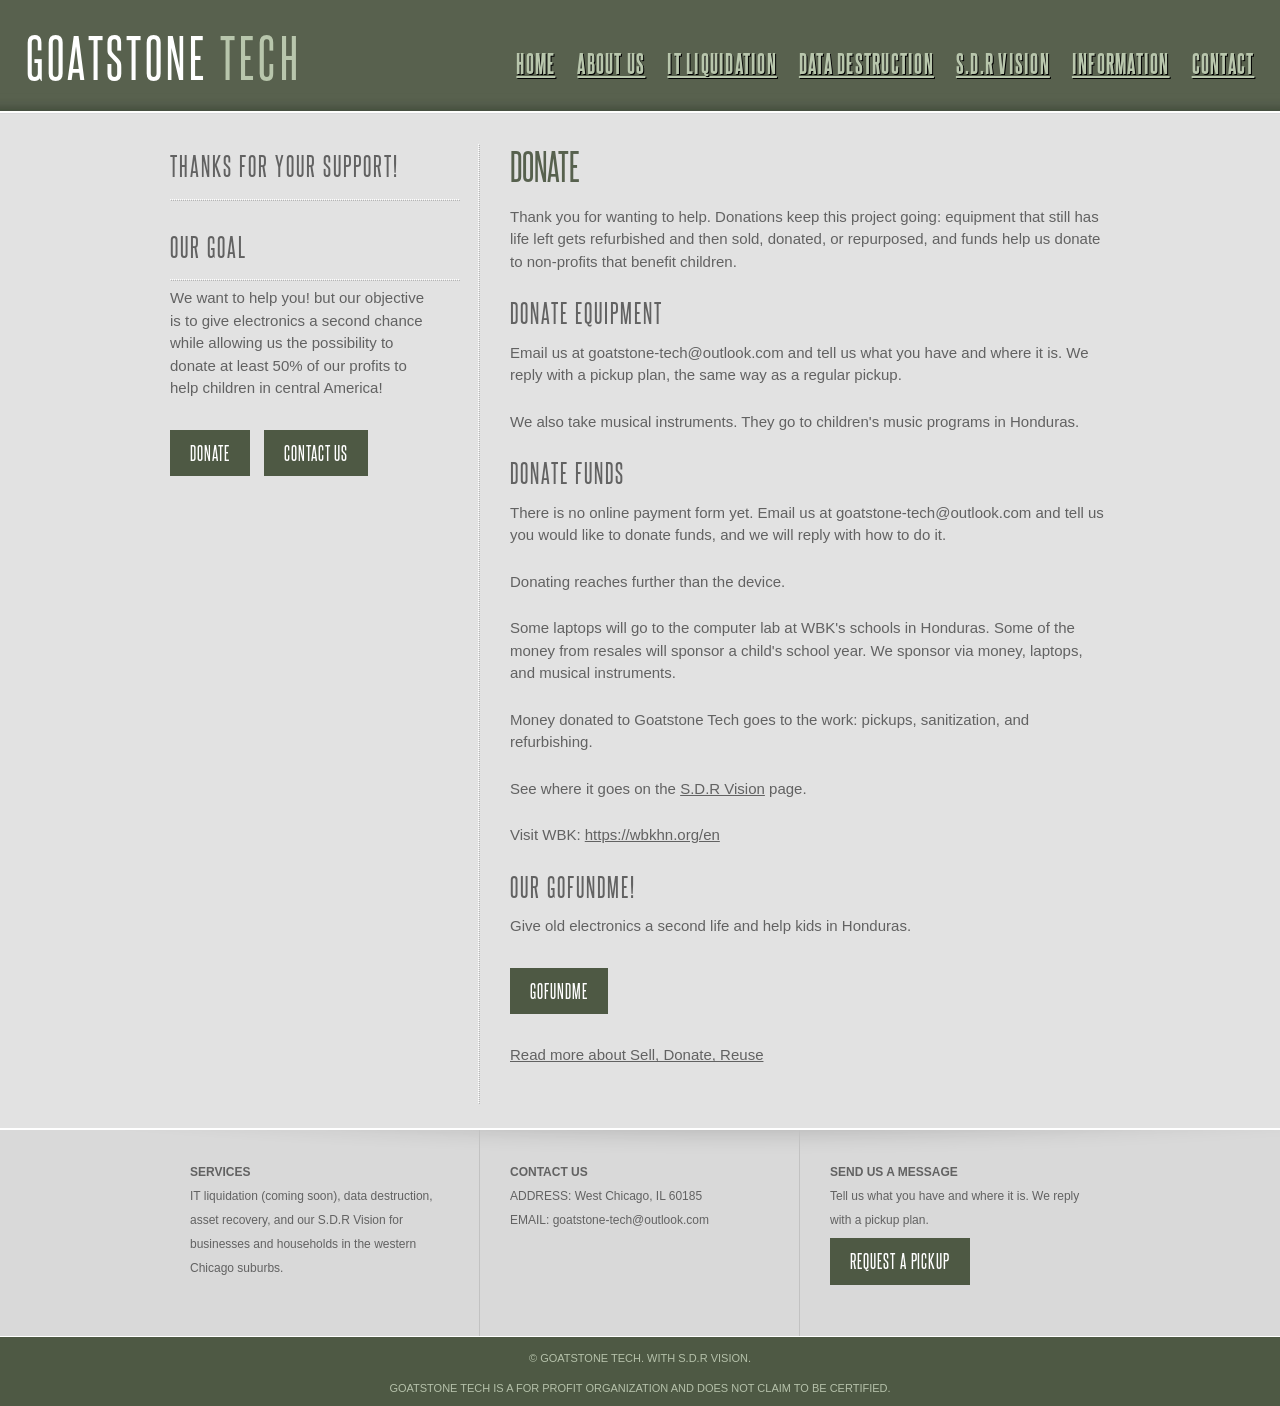
<file: donate.html>
<!DOCTYPE HTML>
<html>
<head>
<meta charset="UTF-8">
<meta name="viewport" content="width=device-width, initial-scale=1">
<title>Donate; GOATSTONE TECH</title>
<link rel="stylesheet" href="assets/lawfirm.css" type="text/css">
  <script src="assets/site.js" defer></script>
</head>
<body>
<div id="header">
  <div class="clearfix">
    <div class="logo"><a href="index.html">GOATSTONE <span>TECH</span></a></div>
    <ul class="navigation">
			<li>
				<a href="index.html">Home</a>
			</li>
			<li>
				<a href="about-us.html">About Us</a>
			</li>
			<li>
				<a href="it-liquidation.html">IT Liquidation</a>
			</li>
			<li>
				<a href="data-destruction.html">Data Destruction</a>
			</li>
			<li>
				<a href="sdrvision.html">S.D.R Vision</a>
			</li>
			<li>
				<a href="information.html">Information</a>
			</li>
			<li>
				<a href="contact.html">Contact</a>
			</li>
    </ul>
  </div>
</div>
<div id="contents">
<div class="clearfix">
<div class="sidebar">
  <div>
    <h2>Thanks for your support!</h2>
  </div>
  <div>
    <h2>Our goal</h2>
    <p>We want to help you! but our objective is to give electronics a second chance while allowing us the possibility to donate at least 50% of our profits to help children in central America!</p>
    <p><a class="btn" href="donate.html">Donate</a> <a class="btn" href="contact.html">Contact us</a></p>
  </div>
</div>
<div class="main">
<h1>Donate</h1>
<p>Thank you for wanting to help. Donations keep this project going: equipment that still has life left gets refurbished and then sold, donated, or repurposed, and funds help us donate to non-profits that benefit children.</p>
<h2>Donate equipment</h2>
<p>Email us at goatstone-tech@outlook.com and tell us what you have and where it is. We reply with a pickup plan, the same way as a regular pickup.</p>
<p>We also take musical instruments. They go to children's music programs in Honduras.</p>
<h2>Donate funds</h2>
<p>There is no online payment form yet. Email us at goatstone-tech@outlook.com and tell us you would like to donate funds, and we will reply with how to do it.</p>
<p>Donating reaches further than the device.</p>
<p>Some laptops will go to the computer lab at WBK's schools in Honduras. Some of the money from resales will sponsor a child's school year. We sponsor via money, laptops, and musical instruments.</p>
<p>Money donated to Goatstone Tech goes to the work: pickups, sanitization, and refurbishing.</p>
<p>See where it goes on the <a href="sdrvision.html">S.D.R Vision</a> page.</p>
<p>Visit WBK: <a href="https://wbkhn.org/en">https://wbkhn.org/en</a></p>
<h2>Our GoFundMe!</h2>
<p>Give old electronics a second life and help kids in Honduras.</p>
<p><a class="btn" href="gofundme.html">GoFundMe</a></p>
<p><a href="sell-donate-reuse.html">Read more about Sell, Donate, Reuse</a></p>
</div>
</div>
</div>
<div id="footer">
  <div class="clearfix">
    <div class="section">
      <h4>Services</h4>
      <p>IT liquidation (coming soon), data destruction, asset recovery, and our S.D.R Vision for businesses and households in the western Chicago suburbs.</p>
    </div>
    <div class="section contact">
      <h4>Contact Us</h4>
      <p><span>Address:</span> West Chicago, IL 60185</p>
      <p><span>Email:</span> goatstone-tech@outlook.com</p>
    </div>
    <div class="section">
      <h4>Send Us a Message</h4>
      <p>Tell us what you have and where it is. We reply with a pickup plan.</p>
      <a href="contact.html" class="btn">Request a pickup</a>
    </div>
  </div>
  <div id="footnote">
    <div class="clearfix">
      <p>&copy; Goatstone Tech. With S.D.R Vision.<br>Goatstone Tech is a for profit organization and does not claim to be certified.</p>
    </div>
  </div>
</div>
</body>
</html>
</file>
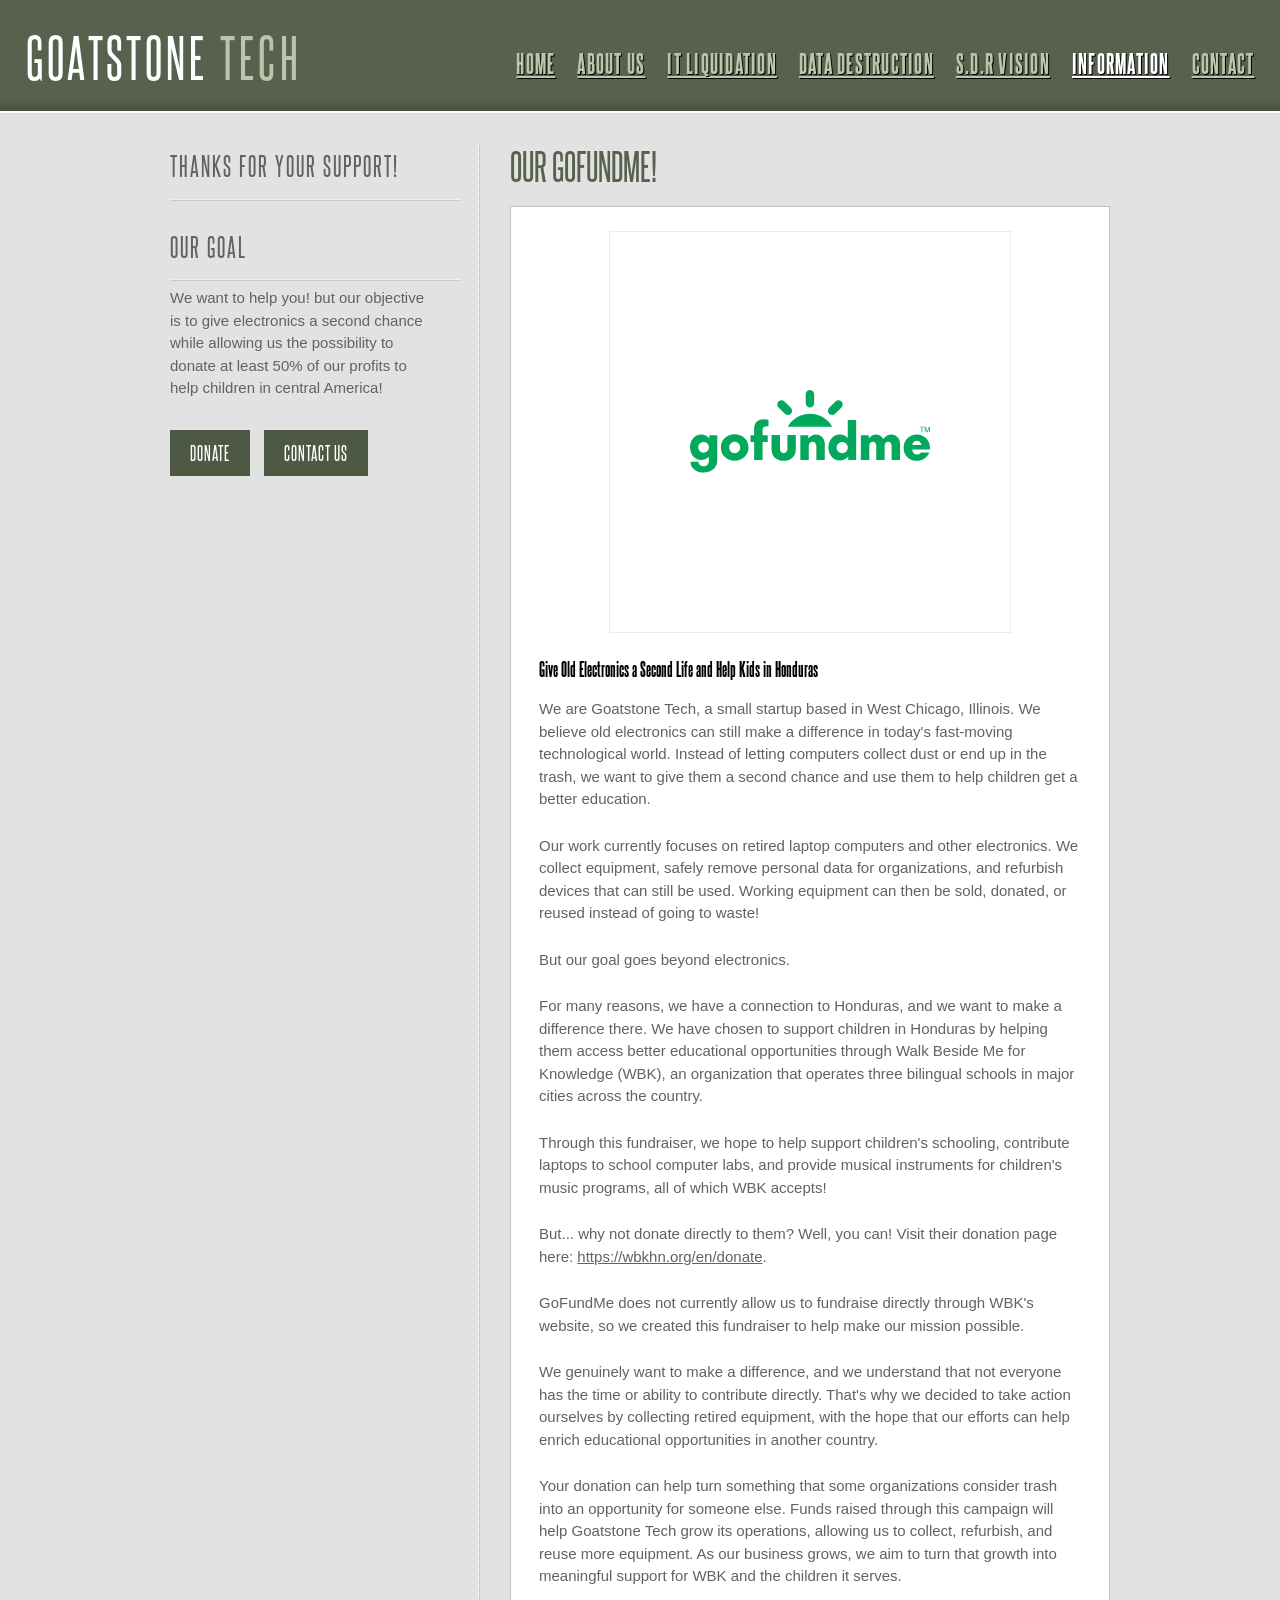
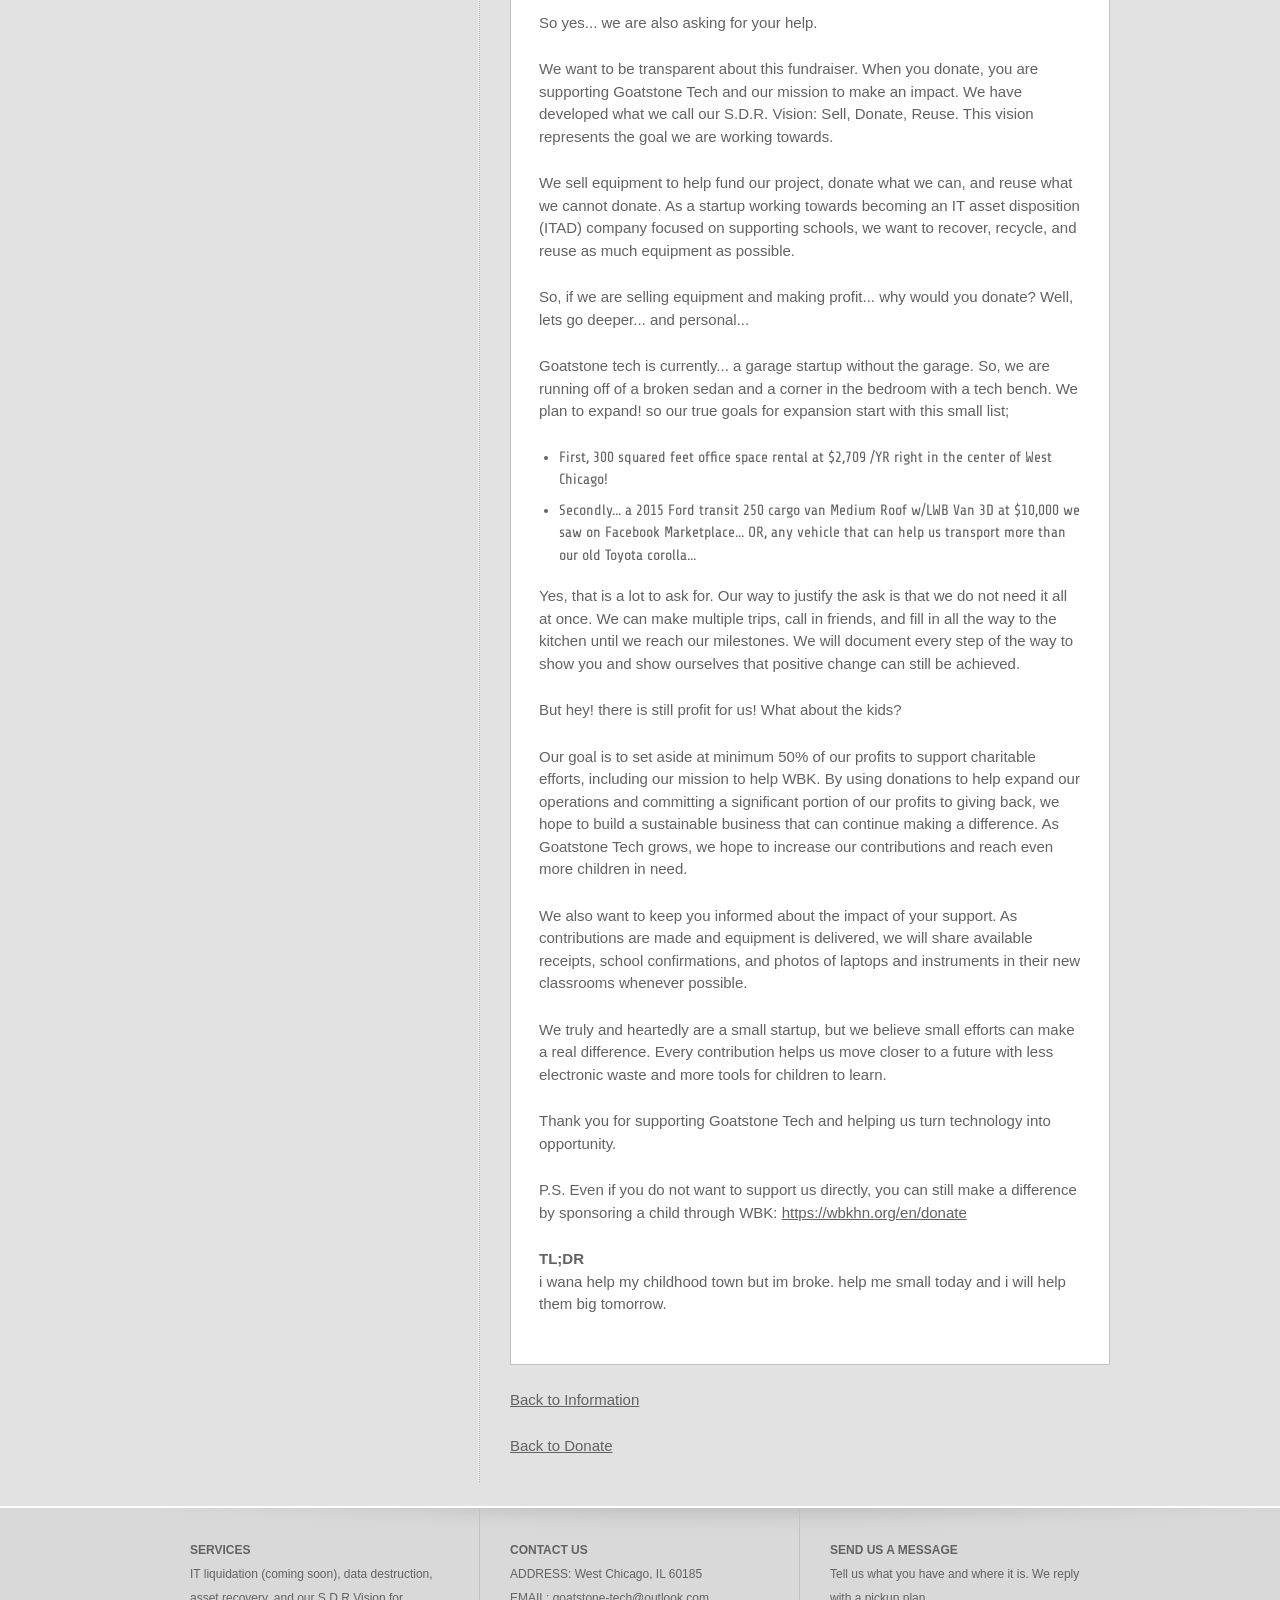
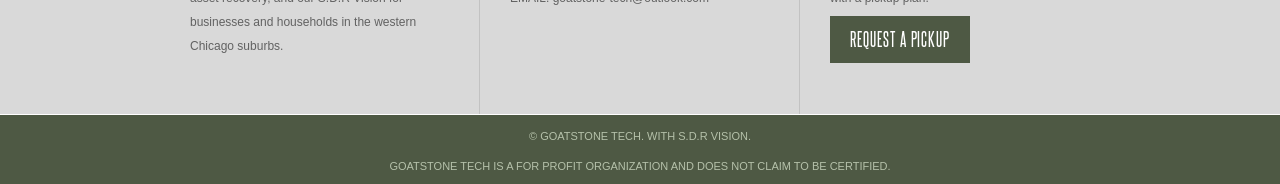
<file: gofundme.html>
<!DOCTYPE HTML>
<html>
<head>
<meta charset="UTF-8">
<meta name="viewport" content="width=device-width, initial-scale=1">
<title>Our GoFundMe!; GOATSTONE TECH</title>
<link rel="stylesheet" href="assets/lawfirm.css" type="text/css">
  <script src="assets/site.js" defer></script>
</head>
<body>
<div id="header">
  <div class="clearfix">
    <div class="logo"><a href="index.html">GOATSTONE <span>TECH</span></a></div>
    <ul class="navigation">
			<li>
				<a href="index.html">Home</a>
			</li>
			<li>
				<a href="about-us.html">About Us</a>
			</li>
			<li>
				<a href="it-liquidation.html">IT Liquidation</a>
			</li>
			<li>
				<a href="data-destruction.html">Data Destruction</a>
			</li>
			<li>
				<a href="sdrvision.html">S.D.R Vision</a>
			</li>
			<li class="active">
				<a href="information.html">Information</a>
			</li>
			<li>
				<a href="contact.html">Contact</a>
			</li>
    </ul>
  </div>
</div>
<div id="contents">
<div class="clearfix">
<div class="sidebar">
  <div>
    <h2>Thanks for your support!</h2>
  </div>
  <div>
    <h2>Our goal</h2>
    <p>We want to help you! but our objective is to give electronics a second chance while allowing us the possibility to donate at least 50% of our profits to help children in central America!</p>
    <p><a class="btn" href="donate.html">Donate</a> <a class="btn" href="contact.html">Contact us</a></p>
  </div>
</div>
<div class="main">
<h1>Our GoFundMe!</h1>
<div class="info-card">
<p><img src="assets/img/gofundme-card.svg" alt="GoFundMe logo" style="width:100%;max-width:400px;height:auto;display:block;margin:0 auto 24px"></p>
<h3>Give Old Electronics a Second Life and Help Kids in Honduras</h3>
<p>We are Goatstone Tech, a small startup based in West Chicago, Illinois. We believe old electronics can still make a difference in today's fast-moving technological world. Instead of letting computers collect dust or end up in the trash, we want to give them a second chance and use them to help children get a better education.</p>
<p>Our work currently focuses on retired laptop computers and other electronics. We collect equipment, safely remove personal data for organizations, and refurbish devices that can still be used. Working equipment can then be sold, donated, or reused instead of going to waste!</p>
<p>But our goal goes beyond electronics.</p>
<p>For many reasons, we have a connection to Honduras, and we want to make a difference there. We have chosen to support children in Honduras by helping them access better educational opportunities through Walk Beside Me for Knowledge (WBK), an organization that operates three bilingual schools in major cities across the country.</p>
<p>Through this fundraiser, we hope to help support children's schooling, contribute laptops to school computer labs, and provide musical instruments for children's music programs, all of which WBK accepts!</p>
<p>But... why not donate directly to them? Well, you can! Visit their donation page here: <a href="https://wbkhn.org/en/donate">https://wbkhn.org/en/donate</a>.</p>
<p>GoFundMe does not currently allow us to fundraise directly through WBK's website, so we created this fundraiser to help make our mission possible.</p>
<p>We genuinely want to make a difference, and we understand that not everyone has the time or ability to contribute directly. That's why we decided to take action ourselves by collecting retired equipment, with the hope that our efforts can help enrich educational opportunities in another country.</p>
<p>Your donation can help turn something that some organizations consider trash into an opportunity for someone else. Funds raised through this campaign will help Goatstone Tech grow its operations, allowing us to collect, refurbish, and reuse more equipment. As our business grows, we aim to turn that growth into meaningful support for WBK and the children it serves.</p>
<p>So yes... we are also asking for your help.</p>
<p>We want to be transparent about this fundraiser. When you donate, you are supporting Goatstone Tech and our mission to make an impact. We have developed what we call our S.D.R. Vision: Sell, Donate, Reuse. This vision represents the goal we are working towards.</p>
<p>We sell equipment to help fund our project, donate what we can, and reuse what we cannot donate. As a startup working towards becoming an IT asset disposition (ITAD) company focused on supporting schools, we want to recover, recycle, and reuse as much equipment as possible.</p>
<p>So, if we are selling equipment and making profit... why would you donate? Well, lets go deeper... and personal...</p>
<p>Goatstone tech is currently... a garage startup without the garage. So, we are running off of a broken sedan and a corner in the bedroom with a tech bench. We plan to expand! so our true goals for expansion start with this small list;</p>
<ul>
<li>First, 300 squared feet office space rental at $2,709 /YR right in the center of West Chicago!</li>
<li>Secondly... a 2015 Ford transit 250 cargo van Medium Roof w/LWB Van 3D at $10,000 we saw on Facebook Marketplace... OR, any vehicle that can help us transport more than our old Toyota corolla...</li>
</ul>
<p>Yes, that is a lot to ask for. Our way to justify the ask is that we do not need it all at once. We can make multiple trips, call in friends, and fill in all the way to the kitchen until we reach our milestones. We will document every step of the way to show you and show ourselves that positive change can still be achieved.</p>
<p>But hey! there is still profit for us! What about the kids?</p>
<p>Our goal is to set aside at minimum 50% of our profits to support charitable efforts, including our mission to help WBK. By using donations to help expand our operations and committing a significant portion of our profits to giving back, we hope to build a sustainable business that can continue making a difference. As Goatstone Tech grows, we hope to increase our contributions and reach even more children in need.</p>
<p>We also want to keep you informed about the impact of your support. As contributions are made and equipment is delivered, we will share available receipts, school confirmations, and photos of laptops and instruments in their new classrooms whenever possible.</p>
<p>We truly and heartedly are a small startup, but we believe small efforts can make a real difference. Every contribution helps us move closer to a future with less electronic waste and more tools for children to learn.</p>
<p>Thank you for supporting Goatstone Tech and helping us turn technology into opportunity.</p>
<p>P.S. Even if you do not want to support us directly, you can still make a difference by sponsoring a child through WBK: <a href="https://wbkhn.org/en/donate">https://wbkhn.org/en/donate</a></p>
<p><strong>TL;DR</strong><br>i wana help my childhood town but im broke. help me small today and i will help them big tomorrow.</p>
</div>
<p><a href="information.html">Back to Information</a></p>
<p><a href="donate.html">Back to Donate</a></p>
</div>
</div>
</div>
<div id="footer">
  <div class="clearfix">
    <div class="section">
      <h4>Services</h4>
      <p>IT liquidation (coming soon), data destruction, asset recovery, and our S.D.R Vision for businesses and households in the western Chicago suburbs.</p>
    </div>
    <div class="section contact">
      <h4>Contact Us</h4>
      <p><span>Address:</span> West Chicago, IL 60185</p>
      <p><span>Email:</span> goatstone-tech@outlook.com</p>
    </div>
    <div class="section">
      <h4>Send Us a Message</h4>
      <p>Tell us what you have and where it is. We reply with a pickup plan.</p>
      <a href="contact.html" class="btn">Request a pickup</a>
    </div>
  </div>
  <div id="footnote">
    <div class="clearfix">
      <p>&copy; Goatstone Tech. With S.D.R Vision.<br>Goatstone Tech is a for profit organization and does not claim to be certified.</p>
    </div>
  </div>
</div>
</body>
</html>
</file>
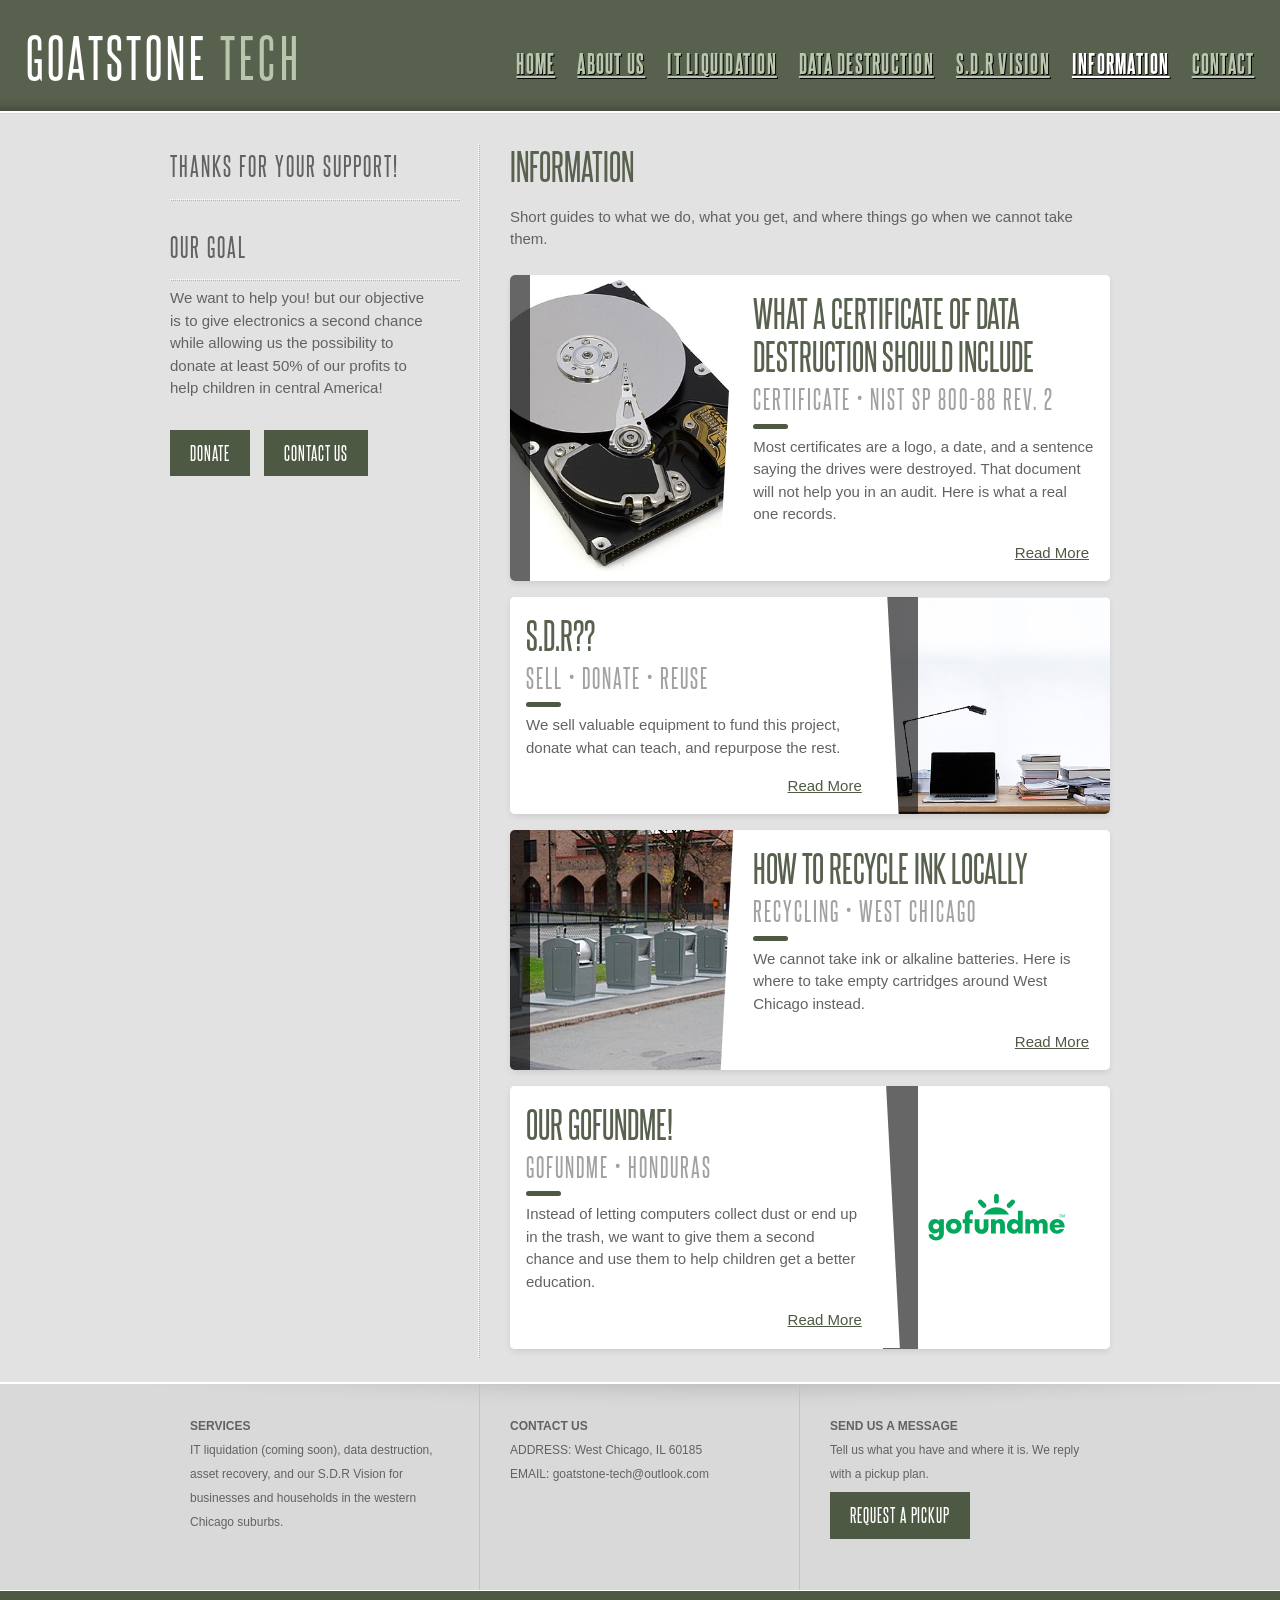
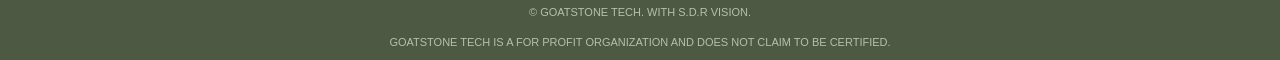
<file: information.html>
<!DOCTYPE HTML>
<html>
<head>
<meta charset="UTF-8">
<meta name="viewport" content="width=device-width, initial-scale=1">
<title>Information; GOATSTONE TECH</title>
<link rel="stylesheet" href="assets/lawfirm.css" type="text/css">
  <script src="assets/site.js" defer></script>
</head>
<body>
<div id="header">
  <div class="clearfix">
    <div class="logo"><a href="index.html">GOATSTONE <span>TECH</span></a></div>
    <ul class="navigation">
			<li>
				<a href="index.html">Home</a>
			</li>
			<li>
				<a href="about-us.html">About Us</a>
			</li>
			<li>
				<a href="it-liquidation.html">IT Liquidation</a>
			</li>
			<li>
				<a href="data-destruction.html">Data Destruction</a>
			</li>
			<li>
				<a href="sdrvision.html">S.D.R Vision</a>
			</li>
			<li class="active">
				<a href="information.html">Information</a>
			</li>
			<li>
				<a href="contact.html">Contact</a>
			</li>
    </ul>
  </div>
</div>
<div id="contents">
<div class="clearfix">
<div class="sidebar">
  <div>
    <h2>Thanks for your support!</h2>
  </div>
  <div>
    <h2>Our goal</h2>
    <p>We want to help you! but our objective is to give electronics a second chance while allowing us the possibility to donate at least 50% of our profits to help children in central America!</p>
    <p><a class="btn" href="donate.html">Donate</a> <a class="btn" href="contact.html">Contact us</a></p>
  </div>
</div>
<div class="main">
<h1>Information</h1>
<p>Short guides to what we do, what you get, and where things go when we cannot take them.</p>
<article class="blog-card">
  <div class="meta">
    <div class="photo" style="background-image:url(assets/img/hdd.jpg)"></div>
    <ul class="details">
      <li class="author">Goatstone Tech</li>
      <li class="tags"><ul><li>Certificate</li><li>NIST</li><li>Audit</li></ul></li>
    </ul>
  </div>
  <div class="description">
    <h1>What a Certificate of Data Destruction Should Include</h1>
    <h2>Certificate &bull; NIST SP 800-88 Rev. 2</h2>
    <p>Most certificates are a logo, a date, and a sentence saying the drives were destroyed. That document will not help you in an audit. Here is what a real one records.</p>
    <p class="read-more"><a href="certificate-of-data-destruction.html">Read More</a></p>
  </div>
</article>
<article class="blog-card alt">
  <div class="meta">
    <div class="photo" style="background-image:url(assets/img/laptop.jpg)"></div>
    <ul class="details">
      <li class="author">Goatstone Tech</li>
      <li class="tags"><ul><li>Sell</li><li>Donate</li><li>Reuse</li></ul></li>
    </ul>
  </div>
  <div class="description">
    <h1>S.D.R??</h1>
    <h2>Sell &bull; Donate &bull; Reuse</h2>
    <p>We sell valuable equipment to fund this project, donate what can teach, and repurpose the rest.</p>
    <p class="read-more"><a href="sell-donate-reuse.html">Read More</a></p>
  </div>
</article>
<article class="blog-card">
  <div class="meta">
    <div class="photo" style="background-image:url(assets/img/recycle_bins.jpg)"></div>
    <ul class="details">
      <li class="author">Goatstone Tech</li>
      <li class="tags"><ul><li>Ink</li><li>Recycling</li></ul></li>
    </ul>
  </div>
  <div class="description">
    <h1>How to Recycle Ink Locally</h1>
    <h2>Recycling &bull; West Chicago</h2>
    <p>We cannot take ink or alkaline batteries. Here is where to take empty cartridges around West Chicago instead.</p>
    <p class="read-more"><a href="ink-recycling.html">Read More</a></p>
  </div>
</article>
<article class="blog-card alt" id="gofundme">
  <div class="meta">
    <div class="photo contain" style="background-image:url(assets/img/gofundme-card.svg);background-size:contain;background-color:#ffffff;background-repeat:no-repeat;background-position:center"></div>
    <ul class="details">
      <li class="author">Goatstone Tech</li>
      <li class="tags"><ul><li>GoFundMe</li><li>Honduras</li><li>Donate</li></ul></li>
    </ul>
  </div>
  <div class="description">
    <h1>Our GoFundMe!</h1>
    <h2>GoFundMe &bull; Honduras</h2>
    <p>Instead of letting computers collect dust or end up in the trash, we want to give them a second chance and use them to help children get a better education.</p>
    <p class="read-more"><a href="gofundme.html">Read More</a></p>
  </div>
</article>
</div>
</div>
</div>
<div id="footer">
  <div class="clearfix">
    <div class="section">
      <h4>Services</h4>
      <p>IT liquidation (coming soon), data destruction, asset recovery, and our S.D.R Vision for businesses and households in the western Chicago suburbs.</p>
    </div>
    <div class="section contact">
      <h4>Contact Us</h4>
      <p><span>Address:</span> West Chicago, IL 60185</p>
      <p><span>Email:</span> goatstone-tech@outlook.com</p>
    </div>
    <div class="section">
      <h4>Send Us a Message</h4>
      <p>Tell us what you have and where it is. We reply with a pickup plan.</p>
      <a href="contact.html" class="btn">Request a pickup</a>
    </div>
  </div>
  <div id="footnote">
    <div class="clearfix">
      <p>&copy; Goatstone Tech. With S.D.R Vision.<br>Goatstone Tech is a for profit organization and does not claim to be certified.</p>
    </div>
  </div>
</div>
</body>
</html>
</file>
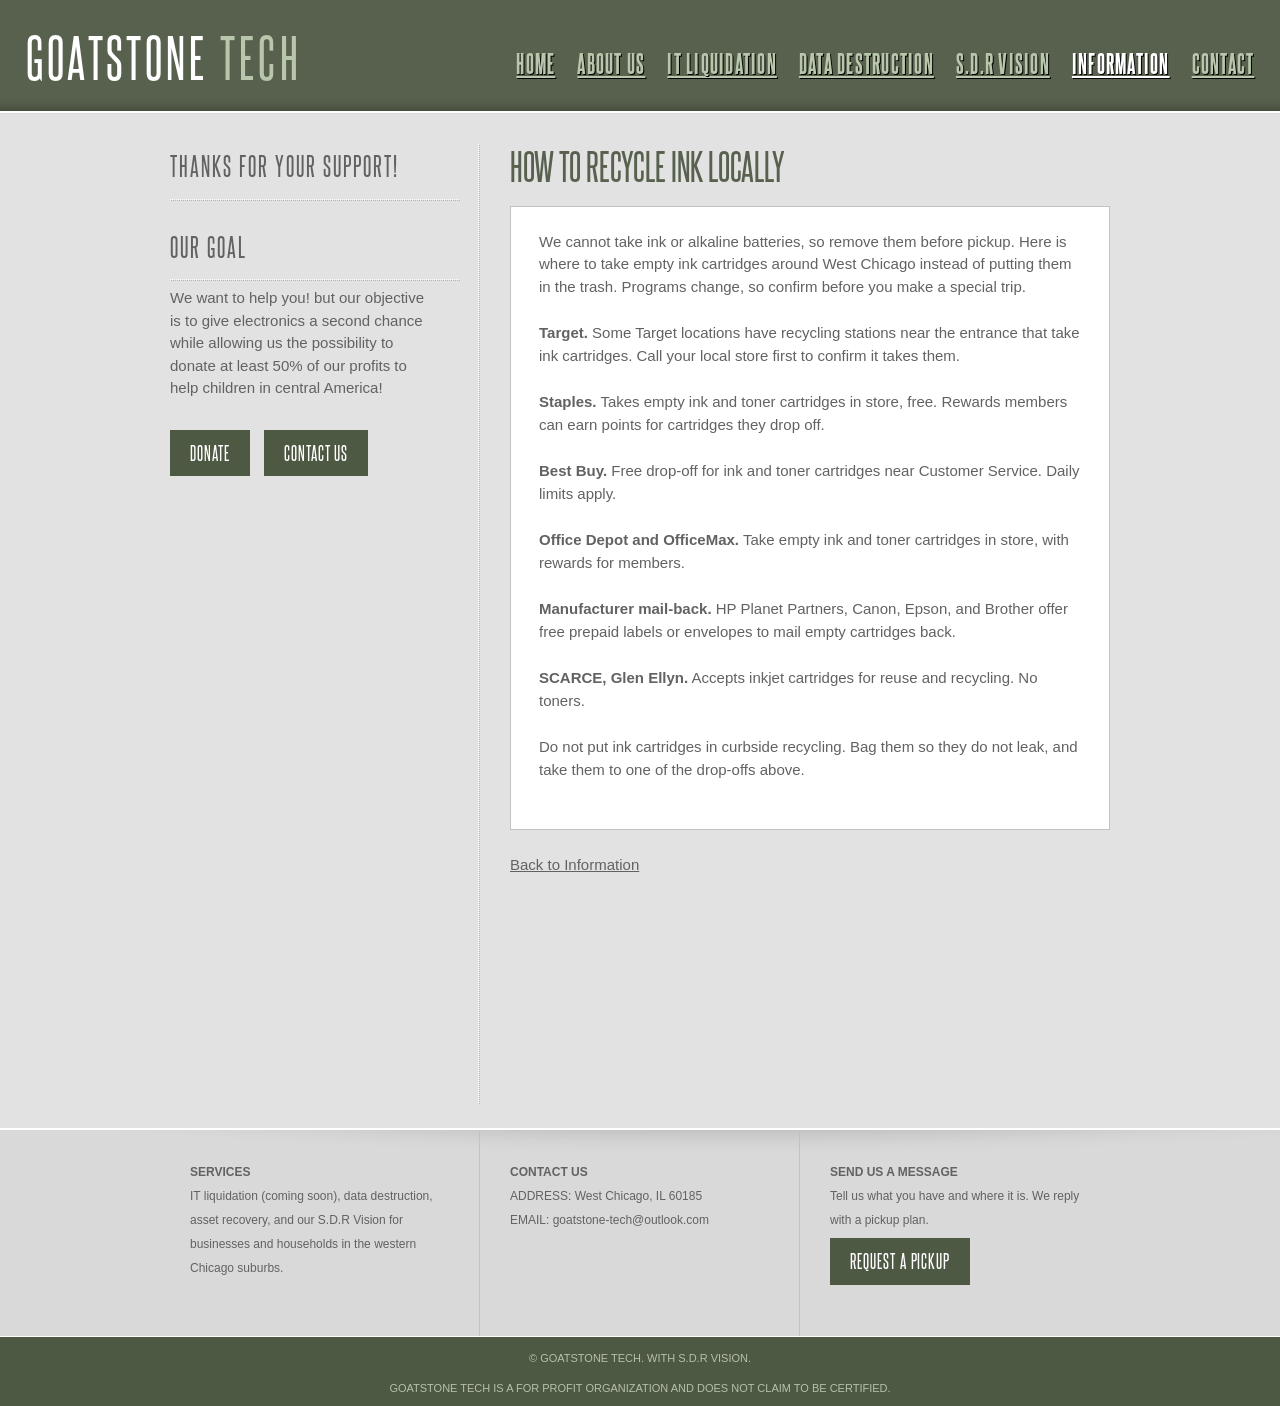
<file: ink-recycling.html>
<!DOCTYPE HTML>
<html>
<head>
<meta charset="UTF-8">
<meta name="viewport" content="width=device-width, initial-scale=1">
<title>How to Recycle Ink Locally; GOATSTONE TECH</title>
<link rel="stylesheet" href="assets/lawfirm.css" type="text/css">
  <script src="assets/site.js" defer></script>
</head>
<body>
<div id="header">
  <div class="clearfix">
    <div class="logo"><a href="index.html">GOATSTONE <span>TECH</span></a></div>
    <ul class="navigation">
			<li>
				<a href="index.html">Home</a>
			</li>
			<li>
				<a href="about-us.html">About Us</a>
			</li>
			<li>
				<a href="it-liquidation.html">IT Liquidation</a>
			</li>
			<li>
				<a href="data-destruction.html">Data Destruction</a>
			</li>
			<li>
				<a href="sdrvision.html">S.D.R Vision</a>
			</li>
			<li class="active">
				<a href="information.html">Information</a>
			</li>
			<li>
				<a href="contact.html">Contact</a>
			</li>
    </ul>
  </div>
</div>
<div id="contents">
<div class="clearfix">
<div class="sidebar">
  <div>
    <h2>Thanks for your support!</h2>
  </div>
  <div>
    <h2>Our goal</h2>
    <p>We want to help you! but our objective is to give electronics a second chance while allowing us the possibility to donate at least 50% of our profits to help children in central America!</p>
    <p><a class="btn" href="donate.html">Donate</a> <a class="btn" href="contact.html">Contact us</a></p>
  </div>
</div>
<div class="main">
<h1>How to Recycle Ink Locally</h1>
<div class="info-card">
<p>We cannot take ink or alkaline batteries, so remove them before pickup. Here is where to take empty ink cartridges around West Chicago instead of putting them in the trash. Programs change, so confirm before you make a special trip.</p>
<p><b>Target.</b> Some Target locations have recycling stations near the entrance that take ink cartridges. Call your local store first to confirm it takes them.</p>
<p><b>Staples.</b> Takes empty ink and toner cartridges in store, free. Rewards members can earn points for cartridges they drop off.</p>
<p><b>Best Buy.</b> Free drop-off for ink and toner cartridges near Customer Service. Daily limits apply.</p>
<p><b>Office Depot and OfficeMax.</b> Take empty ink and toner cartridges in store, with rewards for members.</p>
<p><b>Manufacturer mail-back.</b> HP Planet Partners, Canon, Epson, and Brother offer free prepaid labels or envelopes to mail empty cartridges back.</p>
<p><b>SCARCE, Glen Ellyn.</b> Accepts inkjet cartridges for reuse and recycling. No toners.</p>
<p>Do not put ink cartridges in curbside recycling. Bag them so they do not leak, and take them to one of the drop-offs above.</p>
</div>
<p><a href="information.html">Back to Information</a></p>
</div>
</div>
</div>
<div id="footer">
  <div class="clearfix">
    <div class="section">
      <h4>Services</h4>
      <p>IT liquidation (coming soon), data destruction, asset recovery, and our S.D.R Vision for businesses and households in the western Chicago suburbs.</p>
    </div>
    <div class="section contact">
      <h4>Contact Us</h4>
      <p><span>Address:</span> West Chicago, IL 60185</p>
      <p><span>Email:</span> goatstone-tech@outlook.com</p>
    </div>
    <div class="section">
      <h4>Send Us a Message</h4>
      <p>Tell us what you have and where it is. We reply with a pickup plan.</p>
      <a href="contact.html" class="btn">Request a pickup</a>
    </div>
  </div>
  <div id="footnote">
    <div class="clearfix">
      <p>&copy; Goatstone Tech. With S.D.R Vision.<br>Goatstone Tech is a for profit organization and does not claim to be certified.</p>
    </div>
  </div>
</div>
</body>
</html>
</file>
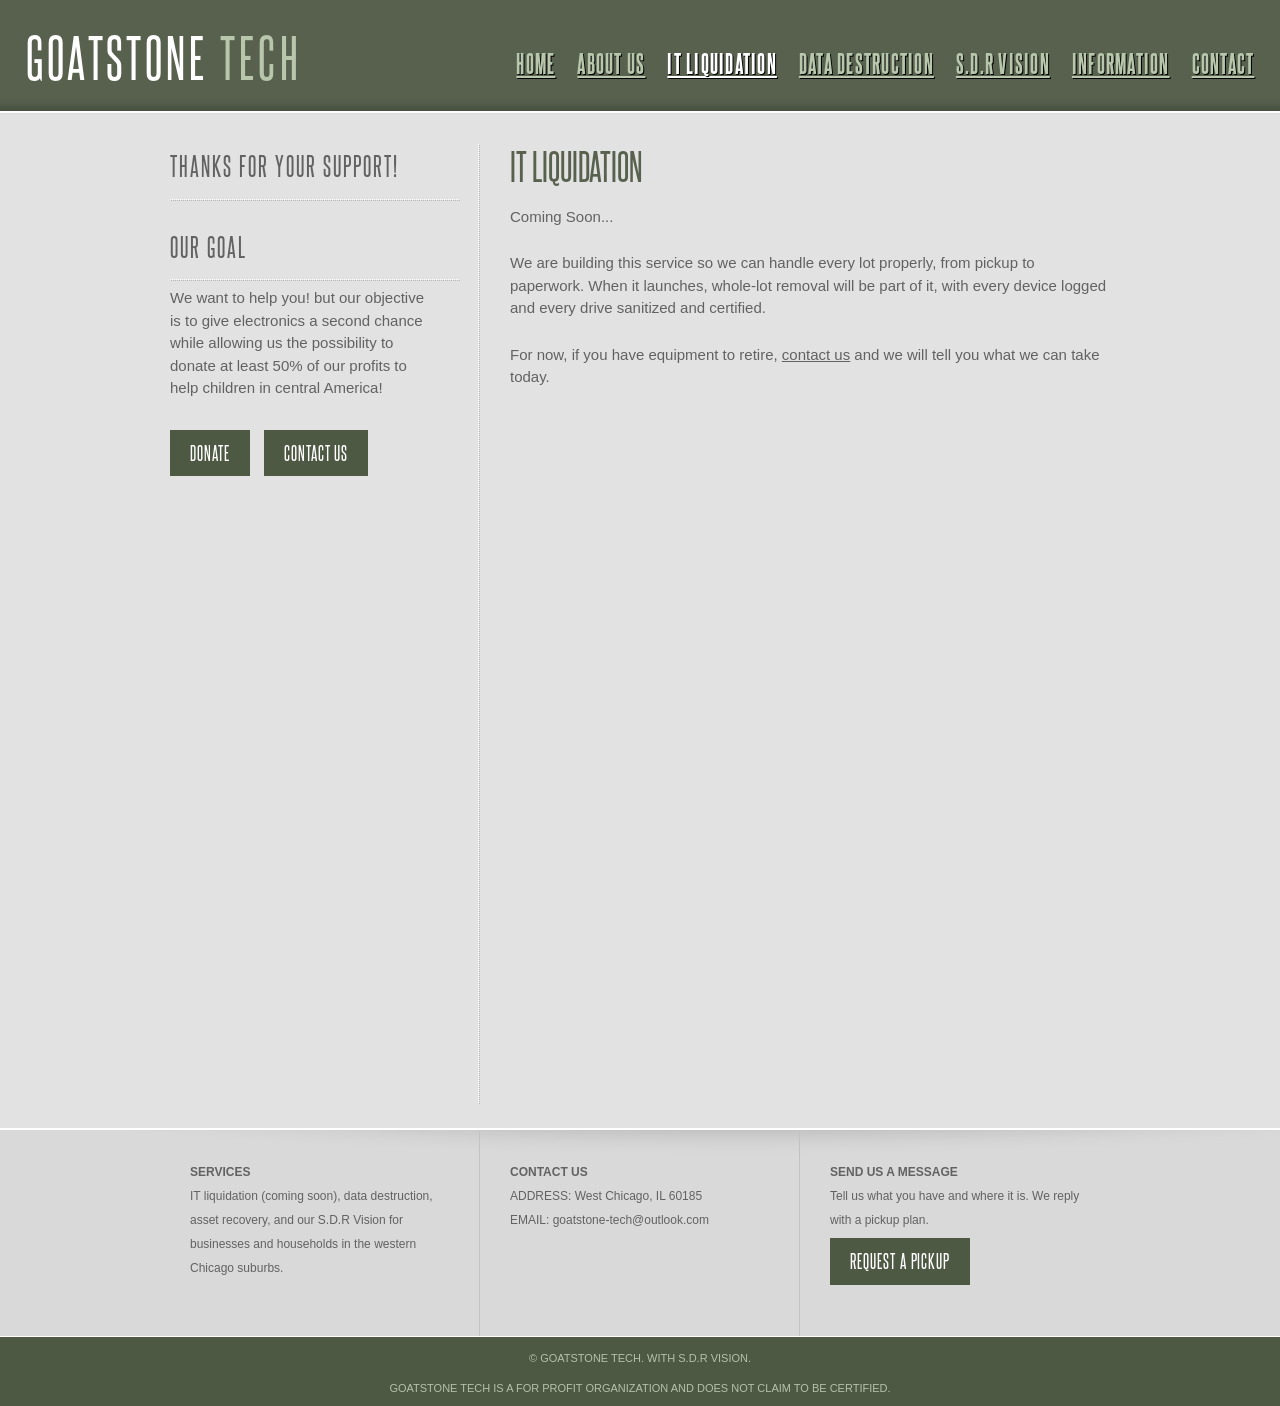
<file: it-liquidation.html>
<!DOCTYPE HTML>
<html>
<head>
<meta charset="UTF-8">
<meta name="viewport" content="width=device-width, initial-scale=1">
<title>IT Liquidation; GOATSTONE TECH</title>
<link rel="stylesheet" href="assets/lawfirm.css" type="text/css">
  <script src="assets/site.js" defer></script>
</head>
<body>
<div id="header">
  <div class="clearfix">
    <div class="logo"><a href="index.html">GOATSTONE <span>TECH</span></a></div>
    <ul class="navigation">
			<li>
				<a href="index.html">Home</a>
			</li>
			<li>
				<a href="about-us.html">About Us</a>
			</li>
			<li class="active">
				<a href="it-liquidation.html">IT Liquidation</a>
			</li>
			<li>
				<a href="data-destruction.html">Data Destruction</a>
			</li>
			<li>
				<a href="sdrvision.html">S.D.R Vision</a>
			</li>
			<li>
				<a href="information.html">Information</a>
			</li>
			<li>
				<a href="contact.html">Contact</a>
			</li>
    </ul>
  </div>
</div>
<div id="contents">
<div class="clearfix">
<div class="sidebar">
  <div>
    <h2>Thanks for your support!</h2>
  </div>
  <div>
    <h2>Our goal</h2>
    <p>We want to help you! but our objective is to give electronics a second chance while allowing us the possibility to donate at least 50% of our profits to help children in central America!</p>
    <p><a class="btn" href="donate.html">Donate</a> <a class="btn" href="contact.html">Contact us</a></p>
  </div>
</div>
<div class="main">
<h1>IT Liquidation</h1>
<p>Coming Soon...</p>
<p>We are building this service so we can handle every lot properly, from pickup to paperwork. When it launches, whole-lot removal will be part of it, with every device logged and every drive sanitized and certified.</p>
<p>For now, if you have equipment to retire, <a href="contact.html">contact us</a> and we will tell you what we can take today.</p>
</div>
</div>
</div>
<div id="footer">
  <div class="clearfix">
    <div class="section">
      <h4>Services</h4>
      <p>IT liquidation (coming soon), data destruction, asset recovery, and our S.D.R Vision for businesses and households in the western Chicago suburbs.</p>
    </div>
    <div class="section contact">
      <h4>Contact Us</h4>
      <p><span>Address:</span> West Chicago, IL 60185</p>
      <p><span>Email:</span> goatstone-tech@outlook.com</p>
    </div>
    <div class="section">
      <h4>Send Us a Message</h4>
      <p>Tell us what you have and where it is. We reply with a pickup plan.</p>
      <a href="contact.html" class="btn">Request a pickup</a>
    </div>
  </div>
  <div id="footnote">
    <div class="clearfix">
      <p>&copy; Goatstone Tech. With S.D.R Vision.<br>Goatstone Tech is a for profit organization and does not claim to be certified.</p>
    </div>
  </div>
</div>
</body>
</html>
</file>
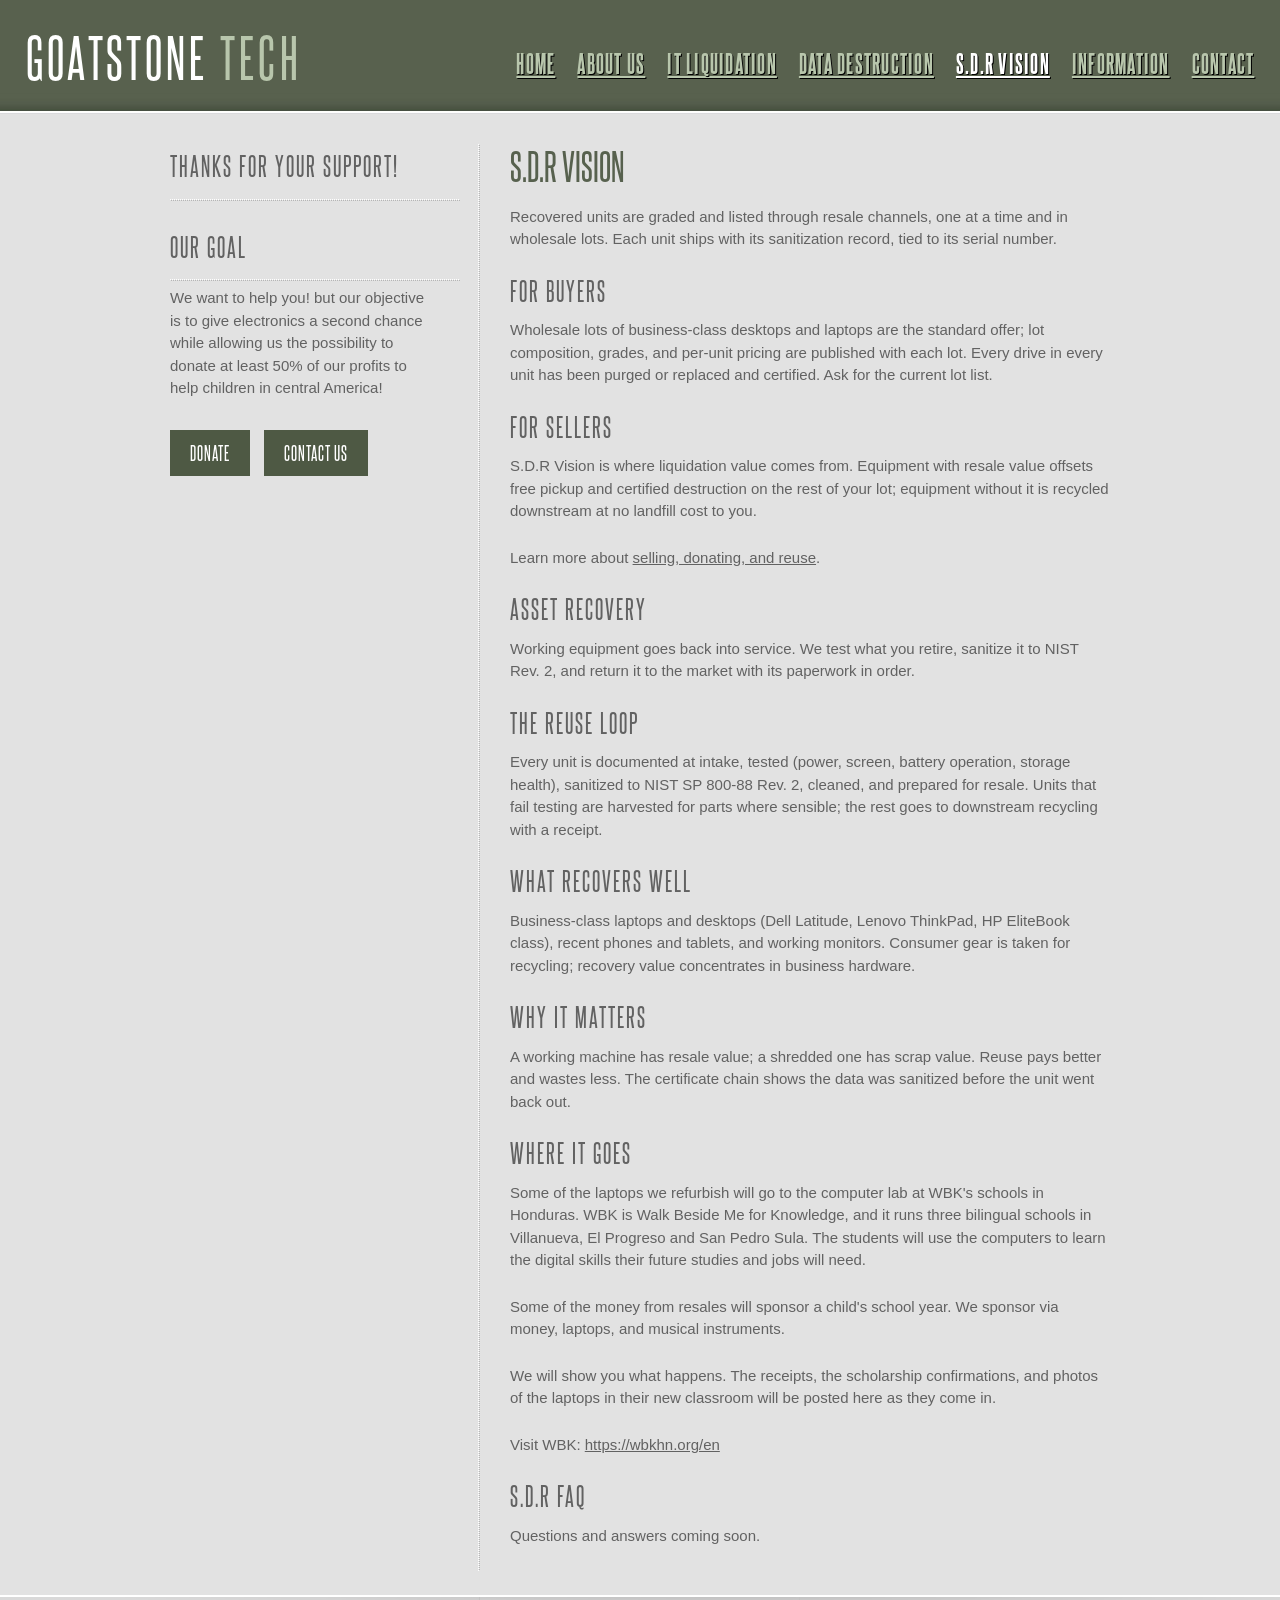
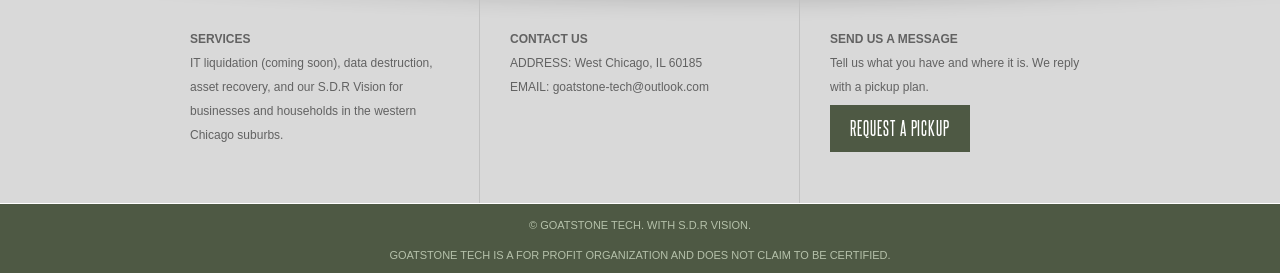
<file: sdrvision.html>
<!DOCTYPE HTML>
<html>
<head>
<meta charset="UTF-8">
<meta name="viewport" content="width=device-width, initial-scale=1">
<title>S.D.R Vision; GOATSTONE TECH</title>
<link rel="stylesheet" href="assets/lawfirm.css" type="text/css">
  <script src="assets/site.js" defer></script>
</head>
<body>
<div id="header">
  <div class="clearfix">
    <div class="logo"><a href="index.html">GOATSTONE <span>TECH</span></a></div>
    <ul class="navigation">
			<li>
				<a href="index.html">Home</a>
			</li>
			<li>
				<a href="about-us.html">About Us</a>
			</li>
			<li>
				<a href="it-liquidation.html">IT Liquidation</a>
			</li>
			<li>
				<a href="data-destruction.html">Data Destruction</a>
			</li>
			<li class="active">
				<a href="sdrvision.html">S.D.R Vision</a>
			</li>
			<li>
				<a href="information.html">Information</a>
			</li>
			<li>
				<a href="contact.html">Contact</a>
			</li>
    </ul>
  </div>
</div>
<div id="contents">
<div class="clearfix">
<div class="sidebar">
  <div>
    <h2>Thanks for your support!</h2>
  </div>
  <div>
    <h2>Our goal</h2>
    <p>We want to help you! but our objective is to give electronics a second chance while allowing us the possibility to donate at least 50% of our profits to help children in central America!</p>
    <p><a class="btn" href="donate.html">Donate</a> <a class="btn" href="contact.html">Contact us</a></p>
  </div>
</div>
<div class="main">
<h1>S.D.R Vision</h1>
<p>Recovered units are graded and listed through resale channels, one at a time and in wholesale lots. Each unit ships with its sanitization record, tied to its serial number.</p>
<h2>For buyers</h2>
<p>Wholesale lots of business-class desktops and laptops are the standard offer; lot composition, grades, and per-unit pricing are published with each lot. Every drive in every unit has been purged or replaced and certified. Ask for the current lot list.</p>
<h2>For sellers</h2>
<p>S.D.R Vision is where liquidation value comes from. Equipment with resale value offsets free pickup and certified destruction on the rest of your lot; equipment without it is recycled downstream at no landfill cost to you.</p>
<p>Learn more about <a href="sell-donate-reuse.html">selling, donating, and reuse</a>.</p>
<h2>Asset Recovery</h2>
<p>Working equipment goes back into service. We test what you retire, sanitize it to NIST Rev. 2, and return it to the market with its paperwork in order.</p>
<h2>The reuse loop</h2>
<p>Every unit is documented at intake, tested (power, screen, battery operation, storage health), sanitized to NIST SP 800-88 Rev. 2, cleaned, and prepared for resale. Units that fail testing are harvested for parts where sensible; the rest goes to downstream recycling with a receipt.</p>
<h2>What recovers well</h2>
<p>Business-class laptops and desktops (Dell Latitude, Lenovo ThinkPad, HP EliteBook class), recent phones and tablets, and working monitors. Consumer gear is taken for recycling; recovery value concentrates in business hardware.</p>
<h2>Why it matters</h2>
<p>A working machine has resale value; a shredded one has scrap value. Reuse pays better and wastes less. The certificate chain shows the data was sanitized before the unit went back out.</p>
<h2>Where it goes</h2>
<p>Some of the laptops we refurbish will go to the computer lab at WBK's schools in Honduras. WBK is Walk Beside Me for Knowledge, and it runs three bilingual schools in Villanueva, El Progreso and San Pedro Sula. The students will use the computers to learn the digital skills their future studies and jobs will need.</p>
<p>Some of the money from resales will sponsor a child's school year. We sponsor via money, laptops, and musical instruments.</p>
<p>We will show you what happens. The receipts, the scholarship confirmations, and photos of the laptops in their new classroom will be posted here as they come in.</p>
<p>Visit WBK: <a href="https://wbkhn.org/en">https://wbkhn.org/en</a></p>
<h2>S.D.R FAQ</h2>
<p>Questions and answers coming soon.</p>
</div>
</div>
</div>
<div id="footer">
  <div class="clearfix">
    <div class="section">
      <h4>Services</h4>
      <p>IT liquidation (coming soon), data destruction, asset recovery, and our S.D.R Vision for businesses and households in the western Chicago suburbs.</p>
    </div>
    <div class="section contact">
      <h4>Contact Us</h4>
      <p><span>Address:</span> West Chicago, IL 60185</p>
      <p><span>Email:</span> goatstone-tech@outlook.com</p>
    </div>
    <div class="section">
      <h4>Send Us a Message</h4>
      <p>Tell us what you have and where it is. We reply with a pickup plan.</p>
      <a href="contact.html" class="btn">Request a pickup</a>
    </div>
  </div>
  <div id="footnote">
    <div class="clearfix">
      <p>&copy; Goatstone Tech. With S.D.R Vision.<br>Goatstone Tech is a for profit organization and does not claim to be certified.</p>
    </div>
  </div>
</div>
</body>
</html>
</file>
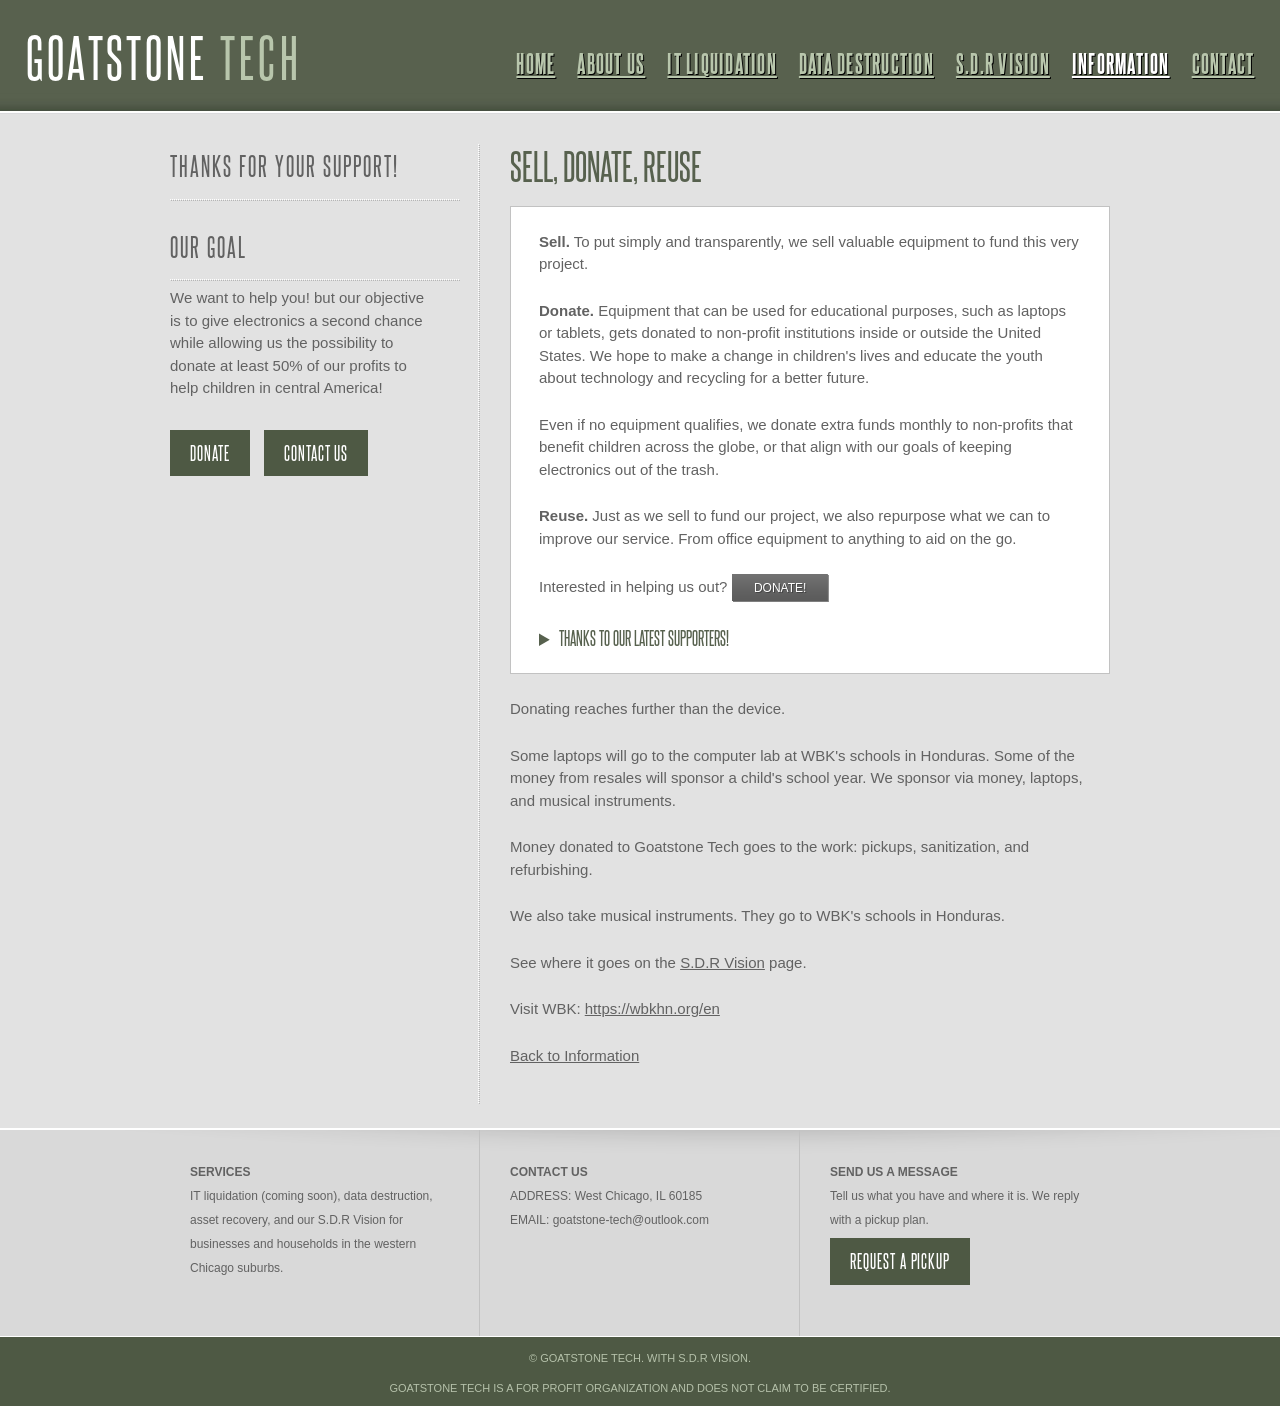
<file: sell-donate-reuse.html>
<!DOCTYPE HTML>
<html>
<head>
<meta charset="UTF-8">
<meta name="viewport" content="width=device-width, initial-scale=1">
<title>Sell, Donate, Reuse; GOATSTONE TECH</title>
<link rel="stylesheet" href="assets/lawfirm.css" type="text/css">
  <script src="assets/site.js" defer></script>
</head>
<body>
<div id="header">
  <div class="clearfix">
    <div class="logo"><a href="index.html">GOATSTONE <span>TECH</span></a></div>
    <ul class="navigation">
			<li>
				<a href="index.html">Home</a>
			</li>
			<li>
				<a href="about-us.html">About Us</a>
			</li>
			<li>
				<a href="it-liquidation.html">IT Liquidation</a>
			</li>
			<li>
				<a href="data-destruction.html">Data Destruction</a>
			</li>
			<li>
				<a href="sdrvision.html">S.D.R Vision</a>
			</li>
			<li class="active">
				<a href="information.html">Information</a>
			</li>
			<li>
				<a href="contact.html">Contact</a>
			</li>
    </ul>
  </div>
</div>
<div id="contents">
<div class="clearfix">
<div class="sidebar">
  <div>
    <h2>Thanks for your support!</h2>
  </div>
  <div>
    <h2>Our goal</h2>
    <p>We want to help you! but our objective is to give electronics a second chance while allowing us the possibility to donate at least 50% of our profits to help children in central America!</p>
    <p><a class="btn" href="donate.html">Donate</a> <a class="btn" href="contact.html">Contact us</a></p>
  </div>
</div>
<div class="main">
<h1>Sell, Donate, Reuse</h1>
<div class="info-card">
<p><b>Sell.</b> To put simply and transparently, we sell valuable equipment to fund this very project.</p>
<p><b>Donate.</b> Equipment that can be used for educational purposes, such as laptops or tablets, gets donated to non-profit institutions inside or outside the United States. We hope to make a change in children's lives and educate the youth about technology and recycling for a better future.</p>
<p>Even if no equipment qualifies, we donate extra funds monthly to non-profits that benefit children across the globe, or that align with our goals of keeping electronics out of the trash.</p>
<p><b>Reuse.</b> Just as we sell to fund our project, we also repurpose what we can to improve our service. From office equipment to anything to aid on the go.</p>
<p>Interested in helping us out? <a class="ask-btn" href="donate.html">Donate!</a></p>
<details class="supporters">
<summary>Thanks to our latest supporters!</summary>
<p>No supporter names listed yet. Be the first to help.</p>
</details>
</div>
<p>Donating reaches further than the device.</p>
<p>Some laptops will go to the computer lab at WBK's schools in Honduras. Some of the money from resales will sponsor a child's school year. We sponsor via money, laptops, and musical instruments.</p>
<p>Money donated to Goatstone Tech goes to the work: pickups, sanitization, and refurbishing.</p>
<p>We also take musical instruments. They go to WBK's schools in Honduras.</p>
<p>See where it goes on the <a href="sdrvision.html">S.D.R Vision</a> page.</p>
<p>Visit WBK: <a href="https://wbkhn.org/en">https://wbkhn.org/en</a></p>
<p><a href="information.html">Back to Information</a></p>
</div>
</div>
</div>
<div id="footer">
  <div class="clearfix">
    <div class="section">
      <h4>Services</h4>
      <p>IT liquidation (coming soon), data destruction, asset recovery, and our S.D.R Vision for businesses and households in the western Chicago suburbs.</p>
    </div>
    <div class="section contact">
      <h4>Contact Us</h4>
      <p><span>Address:</span> West Chicago, IL 60185</p>
      <p><span>Email:</span> goatstone-tech@outlook.com</p>
    </div>
    <div class="section">
      <h4>Send Us a Message</h4>
      <p>Tell us what you have and where it is. We reply with a pickup plan.</p>
      <a href="contact.html" class="btn">Request a pickup</a>
    </div>
  </div>
  <div id="footnote">
    <div class="clearfix">
      <p>&copy; Goatstone Tech. With S.D.R Vision.<br>Goatstone Tech is a for profit organization and does not claim to be certified.</p>
    </div>
  </div>
</div>
</body>
</html>
</file>
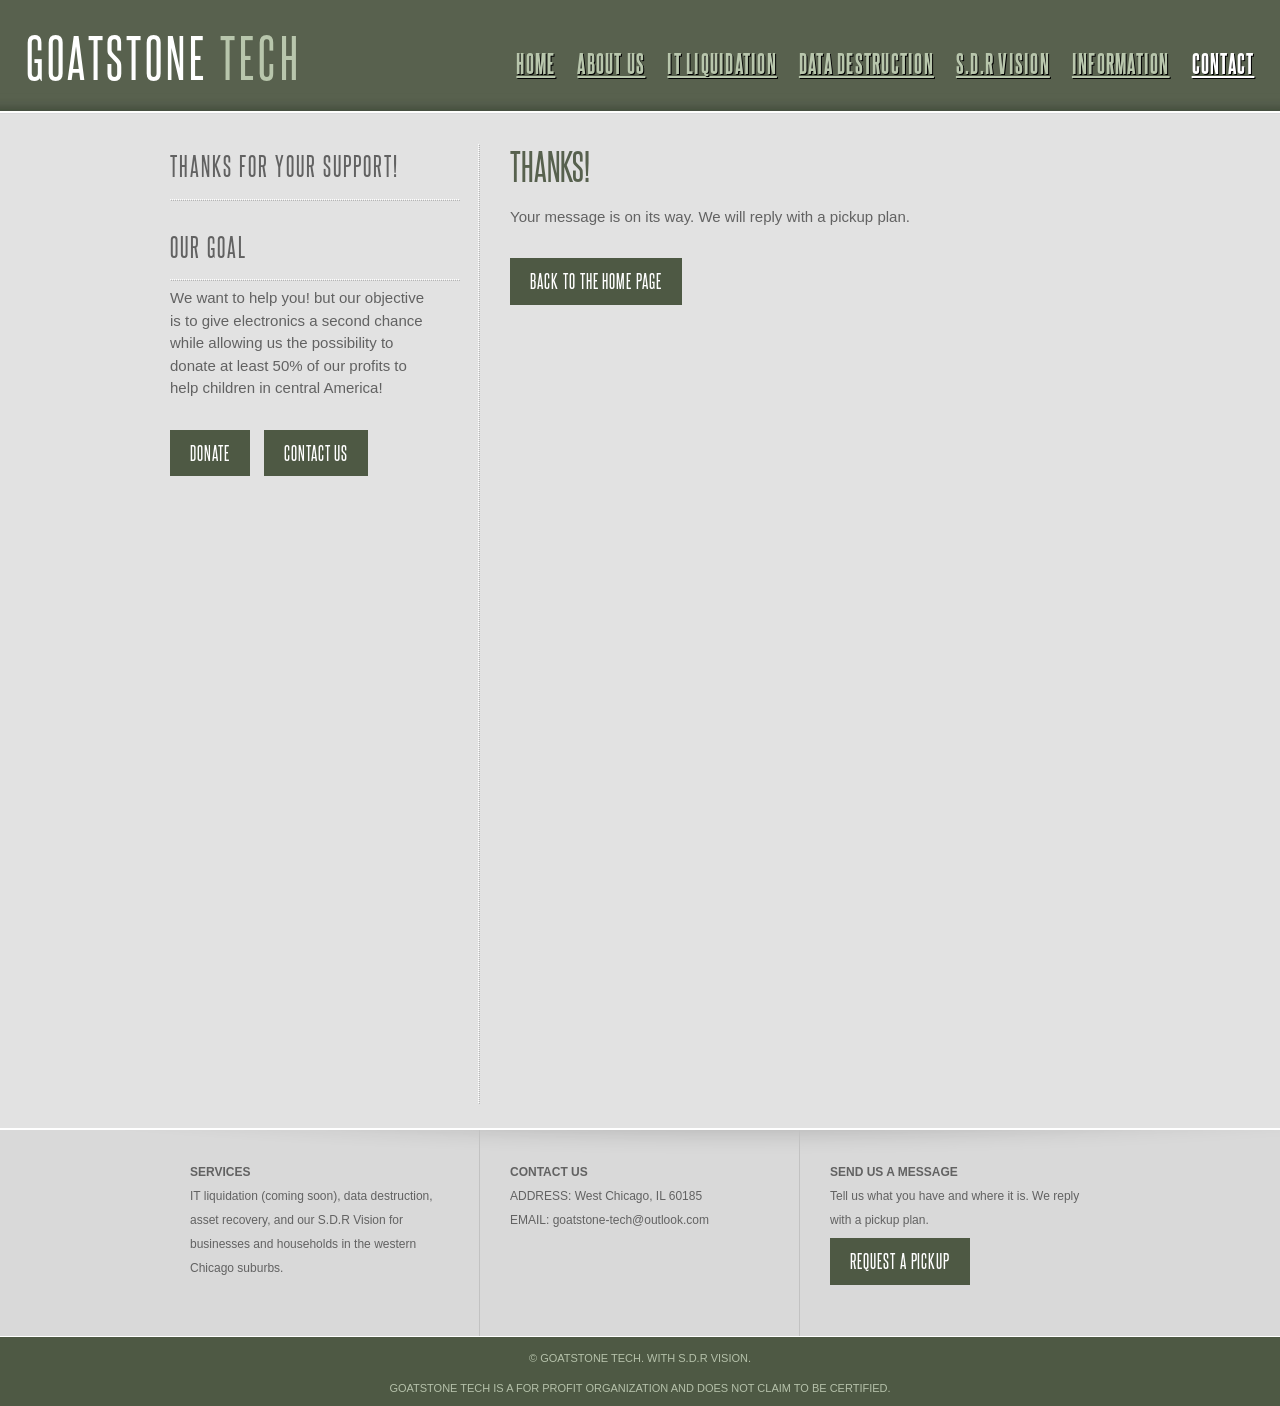
<file: thank-you.html>
<!DOCTYPE HTML>
<html>
<head>
<meta charset="UTF-8">
<meta name="viewport" content="width=device-width, initial-scale=1">
<title>Thank you; GOATSTONE TECH</title>
<link rel="stylesheet" href="assets/lawfirm.css" type="text/css">
  <script src="assets/site.js" defer></script>
</head>
<body>
<div id="header">
  <div class="clearfix">
    <div class="logo"><a href="index.html">GOATSTONE <span>TECH</span></a></div>
    <ul class="navigation">
			<li>
				<a href="index.html">Home</a>
			</li>
			<li>
				<a href="about-us.html">About Us</a>
			</li>
			<li>
				<a href="it-liquidation.html">IT Liquidation</a>
			</li>
			<li>
				<a href="data-destruction.html">Data Destruction</a>
			</li>
			<li>
				<a href="sdrvision.html">S.D.R Vision</a>
			</li>
			<li>
				<a href="information.html">Information</a>
			</li>
			<li class="active">
				<a href="contact.html">Contact</a>
			</li>
    </ul>
  </div>
</div>
<div id="contents">
<div class="clearfix">
<div class="sidebar">
  <div>
    <h2>Thanks for your support!</h2>
  </div>
  <div>
    <h2>Our goal</h2>
    <p>We want to help you! but our objective is to give electronics a second chance while allowing us the possibility to donate at least 50% of our profits to help children in central America!</p>
    <p><a class="btn" href="donate.html">Donate</a> <a class="btn" href="contact.html">Contact us</a></p>
  </div>
</div>
<div class="main">
<h1>Thanks!</h1>
<p>Your message is on its way. We will reply with a pickup plan.</p>
<p><a class="btn" href="index.html">Back to the home page</a></p>
</div>
</div>
</div>
<div id="footer">
  <div class="clearfix">
    <div class="section">
      <h4>Services</h4>
      <p>IT liquidation (coming soon), data destruction, asset recovery, and our S.D.R Vision for businesses and households in the western Chicago suburbs.</p>
    </div>
    <div class="section contact">
      <h4>Contact Us</h4>
      <p><span>Address:</span> West Chicago, IL 60185</p>
      <p><span>Email:</span> goatstone-tech@outlook.com</p>
    </div>
    <div class="section">
      <h4>Send Us a Message</h4>
      <p>Tell us what you have and where it is. We reply with a pickup plan.</p>
      <a href="contact.html" class="btn">Request a pickup</a>
    </div>
  </div>
  <div id="footnote">
    <div class="clearfix">
      <p>&copy; Goatstone Tech. With S.D.R Vision.<br>Goatstone Tech is a for profit organization and does not claim to be certified.</p>
    </div>
  </div>
</div>
</body>
</html>
</file>
<file: assets/lawfirm.css>
/* Website template by freewebsitetemplates.com */
body {
	background-color: #e2e2e2;
	margin: 0;
}
img {
	display: block;
	border: 0;
	max-width: 100%;
	height: auto;
}
/** box-shadow **/
.clearfix {
	width: 100%;
	max-width: 960px;
	margin: 0 auto;
}
.clearfix:after {
	clear:both;
	content:"";
	display:block;
	line-height:0;
	height:1%;
	visibility:hidden;
}
/*------------ Sprites ------------*/
.ask-btn {
	background: url(lawfirm/interface.png) no-repeat;
}
.ask-btn {
	background-position: -107px 0;
	color: #fff;
	display: inline-block;
	font: 12px/28px Arial, Helvetica, sans-serif;
	height: 28px;
	width: 97px;
	text-align: center;
	text-decoration: none;
	text-shadow: 1px 1px rgba(0, 0, 0, 0.3);
	text-transform: uppercase;
}
.ask-btn:hover {
	background-position: 0 0;
}
/*------------ HEADER ------------*/
#header {
	background: #4e5944 url(lawfirm/bg-header.jpg) repeat-x left bottom;
	padding: 40px 0 46px;
}
/** logo **/
.logo {
	float: left;
	display: inline-block;
}
/** navigation **/
.navigation {
	float: right;
	list-style: none;
	margin: 28px 0 0;
	padding: 0;
}
.navigation li {
	float: left;
	margin-left: 30px;
	position: relative;
}
.navigation li > a {
	color: #b8c6ac;
	font: bold 13px/24px "Steelfish", serif;
	text-decoration: none;
	text-shadow: 1px 1px #000;
	text-transform: uppercase;
	text-decoration: underline;
}
.navigation li.active > a, .navigation li > a:hover {
	color: #fff;
	text-decoration: underline;
}
.navigation li > div {
	background-color: #888888;
	display: none;
	width: 110px;
	position: absolute;
	left: 0px;
	top: 24px;
}
.navigation li:hover > div {
	display: block;
}
.navigation li > div a {
	color: #b8c6ac;
	font: bold 13px/24px "Steelfish", serif;
	display: block;
	text-align: center;
	text-decoration: none;
	text-shadow: none;
	text-decoration: underline;
}
.navigation li > div a:hover {
	color: #fff;
	text-decoration: underline;
}
/*------------ CONTENTS ------------*/
#contents {
	padding-bottom: 24px;
}
#contents > div.clearfix:first-child {
	width: 100%;
	max-width: 960px;
	box-sizing: border-box;
	padding: 30px 10px 0;
}
#contents img {
	border: 1px solid rgba(231, 231, 231, 0.8);
}
h1 {
	color: #57614e;
	font: 29px/30px "Steelfish", serif;
	margin: 0 0 12px;
	text-transform: uppercase;
}
h2 {
	color: #626262;
	font: 19px/24px "Steelfish", serif;
	letter-spacing: 2px;
	margin: 0;
	text-transform: uppercase;
}
p {
	color: #626262;
	font: 14px/24px Arial, Helvetica, sans-serif;
	margin: 0 0 24px;
}
p a {
	color: #626262;
}
p a:hover {
	color: #333333;
}
/** Adbox **/
#adbox {
	background: url(lawfirm/bg-adbox.png) no-repeat center bottom;
	border-bottom: 1px solid #fff;
	padding-top: 15px;
}
#adbox > div {
	background-color: #e9e9e9;
	width: 100%;
	max-width: 958px;
	box-sizing: border-box;
	border: 1px solid #fff;
	margin: 0 auto;
	position: relative;
}
#adbox > div img {
	float: right;
}
#adbox .detail {
	font-family: "Steelfish", "Steelfish", serif;
	height: 185px;
	line-height: 48px;
	width: 308px;
	text-align: center;
	position: absolute;
	left: 54px;
	top: 90px;
}
#adbox .detail h1 {
	color: #4e5944;
	font-size: 30px;
	font-weight: normal;
	line-height: 48px;
	margin: 0;
	text-transform: none;
}
#adbox .detail p {
	color: #4e5944;
	font: 25px/48px "Steelfish", serif;
	margin: 0;
}
.highlight {
	background: #eee;
	border-bottom: 1px solid #fff;
}
.highlight .clearfix {
	width: 100%;
	max-width: 960px;
	box-sizing: border-box;
	padding: 0 10px;
}
.highlight h1 {
	font-size: 32px;
	line-height: 36px;
	padding: 12px 0 12px;
	text-transform: none;
}
.highlight h2 {
	color: #57614e;
	margin-bottom: 24px;
}
.testimonial, .main, .sidebar > div h2, .sidebar ul li {
	background-image: url(lawfirm/border.png);
	background-position: left top;
	background-repeat: repeat-y;
}
.testimonial {
	float: right;
	width: 260px;
	margin-left: 20px;
	padding: 24px 20px;
}
.testimonial > span {
	color: #626262;
	display: block;
	font: 14px/24px Arial, Helvetica, sans-serif;
	text-align: right;
}
.featured {
	padding: 30px 0;
}
.featured > h2 {
	color: #728063;
	width: 100%;
	max-width: 960px;
	box-sizing: border-box;
	margin: 0 auto 24px;
	padding: 0 10px;
}
.featured-cards{display:flex;flex-wrap:wrap;justify-content:center;gap:20px;align-items:stretch;padding:0 10px;box-sizing:border-box}
.featured-cards .blog-card{flex:1 1 280px;flex-direction:column;margin:0;max-width:300px}
.featured-cards .blog-card .meta{flex-basis:auto;height:174px}
.featured-cards .blog-card .description{flex-basis:auto}
.featured-cards .blog-card .description:before{display:none}
.photo-carousel{position:absolute;top:0;right:0;bottom:0;left:0;overflow:hidden}
.photo-carousel .carousel__track{display:flex;height:calc(100% - 24px);transition:transform .5s ease}
.photo-carousel .carousel__slide{flex:0 0 100%;height:100%}
.photo-carousel .carousel__slide img{width:100%;height:100%;object-fit:cover;display:block}
.photo-carousel .carousel__control{height:30px;width:30px;margin-top:-15px;top:50%;position:absolute;display:none;cursor:pointer;border-width:5px 5px 0 0;border-style:solid;border-color:#4e5944;opacity:.6;outline:0;z-index:3;background:transparent;padding:0}
.photo-carousel .carousel__control:hover{opacity:1}
.photo-carousel .carousel__control--backward{left:10px;transform:rotate(-135deg)}
.photo-carousel .carousel__control--forward{right:10px;transform:rotate(45deg)}
.photo-carousel .carousel__indicators{position:absolute;bottom:6px;width:100%;text-align:center;z-index:2}
.photo-carousel .carousel__indicator{height:12px;width:12px;border-radius:100%;display:inline-block;cursor:pointer;opacity:.35;margin:0 2.5px;background:#4e5944;border:0;padding:0}
.photo-carousel .carousel__indicator:hover{opacity:.75}
.photo-carousel .carousel__indicator.active{opacity:1}
.drop-zone{border:2px dashed #b5c1aa;background:#fff;padding:20px;text-align:center;margin:0 0 16px;cursor:pointer}
.drop-zone.dragging{border-color:#4e5944;background:#eef1e9}
.drop-zone input[type='file']{display:none}
.drop-zone .file-list{list-style:none;margin:12px 0 0;padding:0;text-align:left}
.drop-zone .file-list li{margin:4px 0;font-size:14px}
.drop-zone .drop-note{font-size:13px;color:#57614e}
.main {
	float: left;
	min-height: 960px;
	width: 600px;
	padding: 0 0 0 32px;
}
.main h1 {
	margin-bottom: 18px;
}
.main h2 {
	margin-bottom: 12px;
}
.main h1 + h2 {
	margin: 0;
}
.sidebar {
	float: left;
	width: 290px;
	padding-right: 18px;
}
.sidebar > div {
	margin: 0 0 30px;
}
.sidebar > div h2 {
	background-position: left bottom;
	background-repeat: repeat-x;
	margin: 0 0 6px;
	padding-bottom: 18px;
}
.sidebar > div:first-child h2 {
	margin-bottom: 0;
	margin-top: 6px;
}
.sidebar > div p {
	margin: 0;
	padding-bottom: 24px;
	padding-right: 30px;
}
.sidebar > div p span {
	display: block;
	text-align: right;
}
.sidebar ul {
	list-style: none;
	margin: 0;
	padding: 0;
}
.sidebar ul li {
	background-position: left bottom;
	background-repeat: repeat-x;
	display: inline-block;
	min-height: 36px;
	width: 280px;
	padding: 6px 0 10px 10px;
}
.details {
	float: left;
	width: 360px;
}
/*------------ FOOTER ------------*/
#footer {
	background: #d9d9d9 url(lawfirm/bg-footer.png) repeat-x left top;
	border-top: 2px solid #fff;
}
#footer .section {
	float: left;
	min-height: 146px;
	width: 259px;
	border-left: 1px solid #c2c2c2;
	padding: 30px;
}
#footer .section h4 {
	color: #626262;
	font: bold 12px/24px Arial, Helvetica, sans-serif;
	margin: 0;
	text-transform: uppercase;
}
#footer .section p {
	font-size: 12px;
	margin: 0;
}
#footer .section:first-child {
	border: 0;
}
#footer .contact p span {
	text-transform: uppercase;
}
#footnote {
	background: #4e5944;
	border-top: 1px solid #fff;
	padding: 6px 0 3px;
}
#footnote p {
	color: #b5c1aa;
	font: 11px/30px Arial, Helvetica, sans-serif;
	margin: 0;
	padding: 0 10px;
	text-align: center;
	text-transform: uppercase;
}

/* Goatstone fonts */
@font-face{font-family:"Steelfish";src:url("fonts/Steelfish Rg.otf")}
@font-face{font-family:"Steelfish";src:url("fonts/Steelfish Eb.otf");font-weight:bold}
@font-face{font-family:"Share Tech";src:url("fonts/ShareTech-Regular.ttf")}
@font-face{font-family:"Handmade Alphabet";src:url("fonts/Handmade Alphabet.otf")}
body{font-family:"Share Tech",Arial,Helvetica,sans-serif}
h1,h2,h3,h4,.logo a{font-family:"Steelfish","Steelfish",serif}
.logo a{color:#fff;text-decoration:none;font-size:34px;letter-spacing:.14em;line-height:52px}
.logo a span{color:#b8c6ac}
#header .navigation li a{font-family:"Steelfish",serif;letter-spacing:.05em}
.testimonial p{font-family:"Handmade Alphabet",cursive;font-size:20px}
#adbox .detail h1{font-family:"Steelfish",serif}
#contents p{font-size:15px;line-height:1.5}
input[type='text'],textarea{font-family:"Share Tech",Arial,sans-serif}
form input[type='text'],form textarea{width:100%;box-sizing:border-box;font-size:16px}
a,button{-webkit-tap-highlight-color:transparent;touch-action:manipulation}
input,textarea{-webkit-tap-highlight-color:transparent}

/* Goatstone: larger headers (2026-10-23) */

/* Goatstone fix batch 2026-10-24: larger header, sticky nav, matching scrollbar, carousel, dropdowns, buttons */
#header{position:sticky;top:0;z-index:1000}
#header .clearfix{width:1280px;max-width:96%}
#header{padding:28px 0 30px}
.logo a{font-size:54px;letter-spacing:.08em;line-height:56px}
#header .navigation{margin:20px 0 0}
#header .navigation li{margin-left:22px}
#header .navigation li a{font-size:25px;line-height:30px}
/* Goatstone fix 17 2026-10-24: stylized page scrollbar, adapted from the sample supplied. Wider pill thumb, faint track, clearly visible when idle, solid while scrolling or hovering the bar. */
html{scrollbar-width:auto;scrollbar-color:#7d8a6d #dcdcdc;transition:scrollbar-color .3s ease}
html:hover{scrollbar-color:#5c6850 #dcdcdc}
html.is-scrolling{scrollbar-color:#4e5944 #dcdcdc}
::-webkit-scrollbar{width:20px}
::-webkit-scrollbar-track{background:#dcdcdc;background:color-mix(in srgb,#4e5944,transparent 85%);border-radius:1000px;margin-block:8px}
::-webkit-scrollbar-thumb{background:#7d8a6d;background:color-mix(in srgb,#4e5944,transparent 30%);border:3px solid transparent;background-clip:padding-box;border-radius:1000px;transition:background-color .3s ease}
html:hover::-webkit-scrollbar-thumb{background:#5c6850;background:color-mix(in srgb,#4e5944,transparent 10%)}
::-webkit-scrollbar:hover::-webkit-scrollbar-thumb,html.is-scrolling::-webkit-scrollbar-thumb{background:#4e5944;background:color-mix(in srgb,#4e5944,transparent 0%)}
::-webkit-scrollbar-thumb:hover{background:#4e5944}
::-webkit-scrollbar-thumb:active{background:#3d4536}
@media (prefers-reduced-motion:reduce){html{transition:none}::-webkit-scrollbar-thumb{transition:none}}
@keyframes goatstone-slidein{0%{opacity:0;transform:translateY(-12px)}100%{opacity:1;transform:translateY(0)}}
.carousel{position:relative}
.carousel .slide{display:none}
.carousel .slide.active{display:block;animation:goatstone-slidein .75s ease-out}
.btn{display:inline-block;background:#4e5944;color:#fff;font-family:"Steelfish",serif;font-size:19px;letter-spacing:.05em;line-height:1.2;padding:12px 20px;margin:6px 10px 6px 0;text-decoration:none;text-transform:uppercase;border:0;cursor:pointer}
.btn:hover{background:#57614e;color:#fff}
.btn:disabled{background:#9a9a9a;color:#e6e6e6;cursor:not-allowed;opacity:.7}
.btn-light{background:#728063}
.highlight .btn{margin-top:12px}
details.more-list{margin:0 0 12px}
details.more-list summary{cursor:pointer;font-family:"Steelfish",serif;font-size:19px;letter-spacing:.05em;text-transform:uppercase;color:#57614e}
details.more-list ul{list-style:none;margin:8px 0 0;padding:0}
details.more-list ul li{margin:0 0 6px}
/* Goatstone fix 28: .ask-btn shares the .more button style above, so Ask buttons look like Read More buttons. */
.info-card{background:#fff;border:1px solid #c2c2c2;margin:0 0 24px;padding:24px 28px}
.info-card h2{margin-bottom:12px}
.info-card ul{margin:0 0 18px;padding-left:20px}
.info-card ul li{margin-bottom:8px;font:15px/1.5 "Share Tech",Arial,sans-serif;color:#626262}
details.supporters{margin:18px 0 0}
details.supporters summary{cursor:pointer;font-family:"Steelfish",serif;font-size:19px;text-transform:uppercase;color:#57614e}
/* Goatstone 2026-10-26: section dropdowns on Donate and Data Destruction. Each main header is a details/summary, closed by default, same pattern as More and Supporters. */
details.section-dropdown{margin:0 0 18px}
details.section-dropdown summary{cursor:pointer;color:#626262;font:19px/24px "Steelfish",serif;letter-spacing:2px;text-transform:uppercase;margin:0 0 12px}
details.section-dropdown summary a{color:inherit;text-decoration:none}
details.section-dropdown summary a:hover{text-decoration:underline}
details.section-dropdown.title summary{color:#57614e;font-size:29px;line-height:30px;letter-spacing:0;margin-bottom:18px}
details.section-dropdown summary::-webkit-details-marker{color:#57614e}
details.section-dropdown[open ] summary{margin-bottom:12px}
details.section-dropdown h3{margin:0 0 12px}
.service-list{list-style:none;margin:0;padding:0}
.concept-map{display:block;width:100%;height:auto;margin:0 0 24px}
.sidebar .service-area{margin-left:40px}
.service-list li{margin:0 0 8px;font:15px/1.5 "Share Tech",Arial,sans-serif;color:#626262}
#adbox .hero-carousel{float:right;width:594px;height:382px;overflow:hidden}
#adbox .hero-carousel img{width:594px;height:382px;object-fit:cover;float:none}
/* Goatstone fix 24 2026-10-24: Information page blog cards, adapted from the code supplied. SCSS nesting and variables flattened to plain CSS, blue prime swapped for the site olive, FontAwesome glyphs swapped for plain text. Width fits the page column: the sample 700px would overflow the 600px main column, so cards fill the column instead. */
.blog-card{display:flex;flex-direction:column;margin:1rem auto 1.6%;box-shadow:0 3px 7px -1px rgba(0,0,0,.1);background:#fff;line-height:1.4;border-radius:5px;overflow:hidden;z-index:0;max-width:100%}
.blog-card a{color:inherit}
.blog-card a:hover{color:#4e5944}
.blog-card:hover .photo{transform:scale(1.3) rotate(3deg)}
.blog-card .meta{position:relative;z-index:0;height:200px}
.blog-card .photo{position:absolute;top:0;right:0;bottom:0;left:0;background-size:cover;background-position:center;transition:transform .2s}
.blog-card .photo.contain{background-size:contain !important;background-color:#fff;background-repeat:no-repeat;background-position:center}
.blog-card:hover .photo.contain{transform:none !important}
.blog-card .details,.blog-card .details ul{margin:auto;padding:0;list-style:none}
.blog-card .details{position:absolute;top:0;bottom:0;left:-100%;margin:auto;transition:left .2s;background:rgba(0,0,0,.6);color:#fff;padding:10px;width:100%;font-size:.9rem}
.blog-card .details .author{color:#fff}
.blog-card .details a{text-decoration:dotted underline}
.blog-card .details ul li{display:inline-block}
.blog-card .details .tags ul li{margin-right:2px}
.blog-card .details .tags ul li:first-child{margin-left:-4px}
.blog-card .description{padding:1rem;background:#fff;position:relative;z-index:1}
.blog-card .description h1,.blog-card .description h2{font-family:"Steelfish",Arial,sans-serif}
.blog-card .description h1{line-height:1;margin:0;font-size:1.7rem}
.blog-card .description h2{font-size:1rem;font-weight:300;text-transform:uppercase;color:#a2a2a2;margin-top:5px}
.blog-card .description .read-more{text-align:right}
.blog-card .description .read-more a{color:#4e5944;display:inline-block;position:relative}
.blog-card .description .read-more a:after{content:"\2192";margin-left:-10px;opacity:0;vertical-align:middle;transition:margin .3s,opacity .3s}
.blog-card .description .read-more a:hover:after{margin-left:5px;opacity:1}
.blog-card p{position:relative;margin:1rem 0 0}
.blog-card p:first-of-type{margin-top:1.25rem}
.blog-card p:first-of-type:before{content:"";position:absolute;height:5px;background:#4e5944;width:35px;top:-.75rem;border-radius:3px}
.blog-card:hover .details{left:0}
@media (min-width:640px){
.blog-card{flex-direction:row}
.blog-card .meta{flex-basis:40%;height:auto}
.blog-card .description{flex-basis:60%}
.blog-card .description:before{transform:skewX(-3deg);content:"";background:#fff;width:30px;position:absolute;left:-10px;top:0;bottom:0;z-index:-1}
.blog-card.alt{flex-direction:row-reverse}
.blog-card.alt .description:before{left:inherit;right:-10px;transform:skew(3deg)}
.blog-card.alt .details{padding-left:25px}
}
#adbox .detail h1{font-size:46px;line-height:1.1}
#adbox .detail p{font-size:19px}
.highlight h1{font-size:36px;line-height:1.2}
#contents .main h1{font-size:38px;line-height:1.15}
#contents h2,.featured h2,.sidebar h2{font-size:26px;line-height:1.25}
#footer h4{font-size:21px}

/* Goatstone responsive 2026-10-25: phone, tablet, custom windows. Breakpoints 960px and 640px. */
@media (max-width:960px){
#header{padding:20px 0}
.logo{float:none;display:block;text-align:center}
#header .navigation{float:none;margin:16px 0 0;display:flex;flex-wrap:wrap;gap:6px 22px;justify-content:center}
#header .navigation li{float:none;margin-left:0}
#contents > div.clearfix:first-child{display:flex;flex-direction:column}
#contents > div.clearfix:first-child .main{order:1}
#contents > div.clearfix:first-child .sidebar{order:2}
.main,.sidebar{float:none;width:auto;min-height:0}
.main{padding:0 10px}
.sidebar{padding:0 10px}
.sidebar.service-area{margin-left:0}
#adbox .hero-carousel{float:none;width:100%;height:auto}
#adbox .hero-carousel img{width:100%;height:auto}
#adbox .detail{position:static;width:auto;height:auto;margin:0;padding:24px 16px}
#adbox .detail h1{font-size:36px}
#adbox .detail p{line-height:1.4}
.testimonial{float:none;width:auto;margin:0 0 24px}
}
@media (max-width:640px){
.logo a{font-size:40px;line-height:44px;letter-spacing:.06em}
#header .navigation{gap:4px 16px}
#header .navigation li a{font-size:20px;line-height:26px}
#adbox .detail h1{font-size:30px}
#adbox .detail p{font-size:17px;line-height:1.4}
.highlight h1{font-size:28px}
#contents .main h1{font-size:30px}
.featured-cards .blog-card{flex:1 1 100%;max-width:420px}
#footer .section{float:none;width:auto;min-height:0;border-left:0;padding:20px 10px;box-sizing:border-box}
}
</file>
